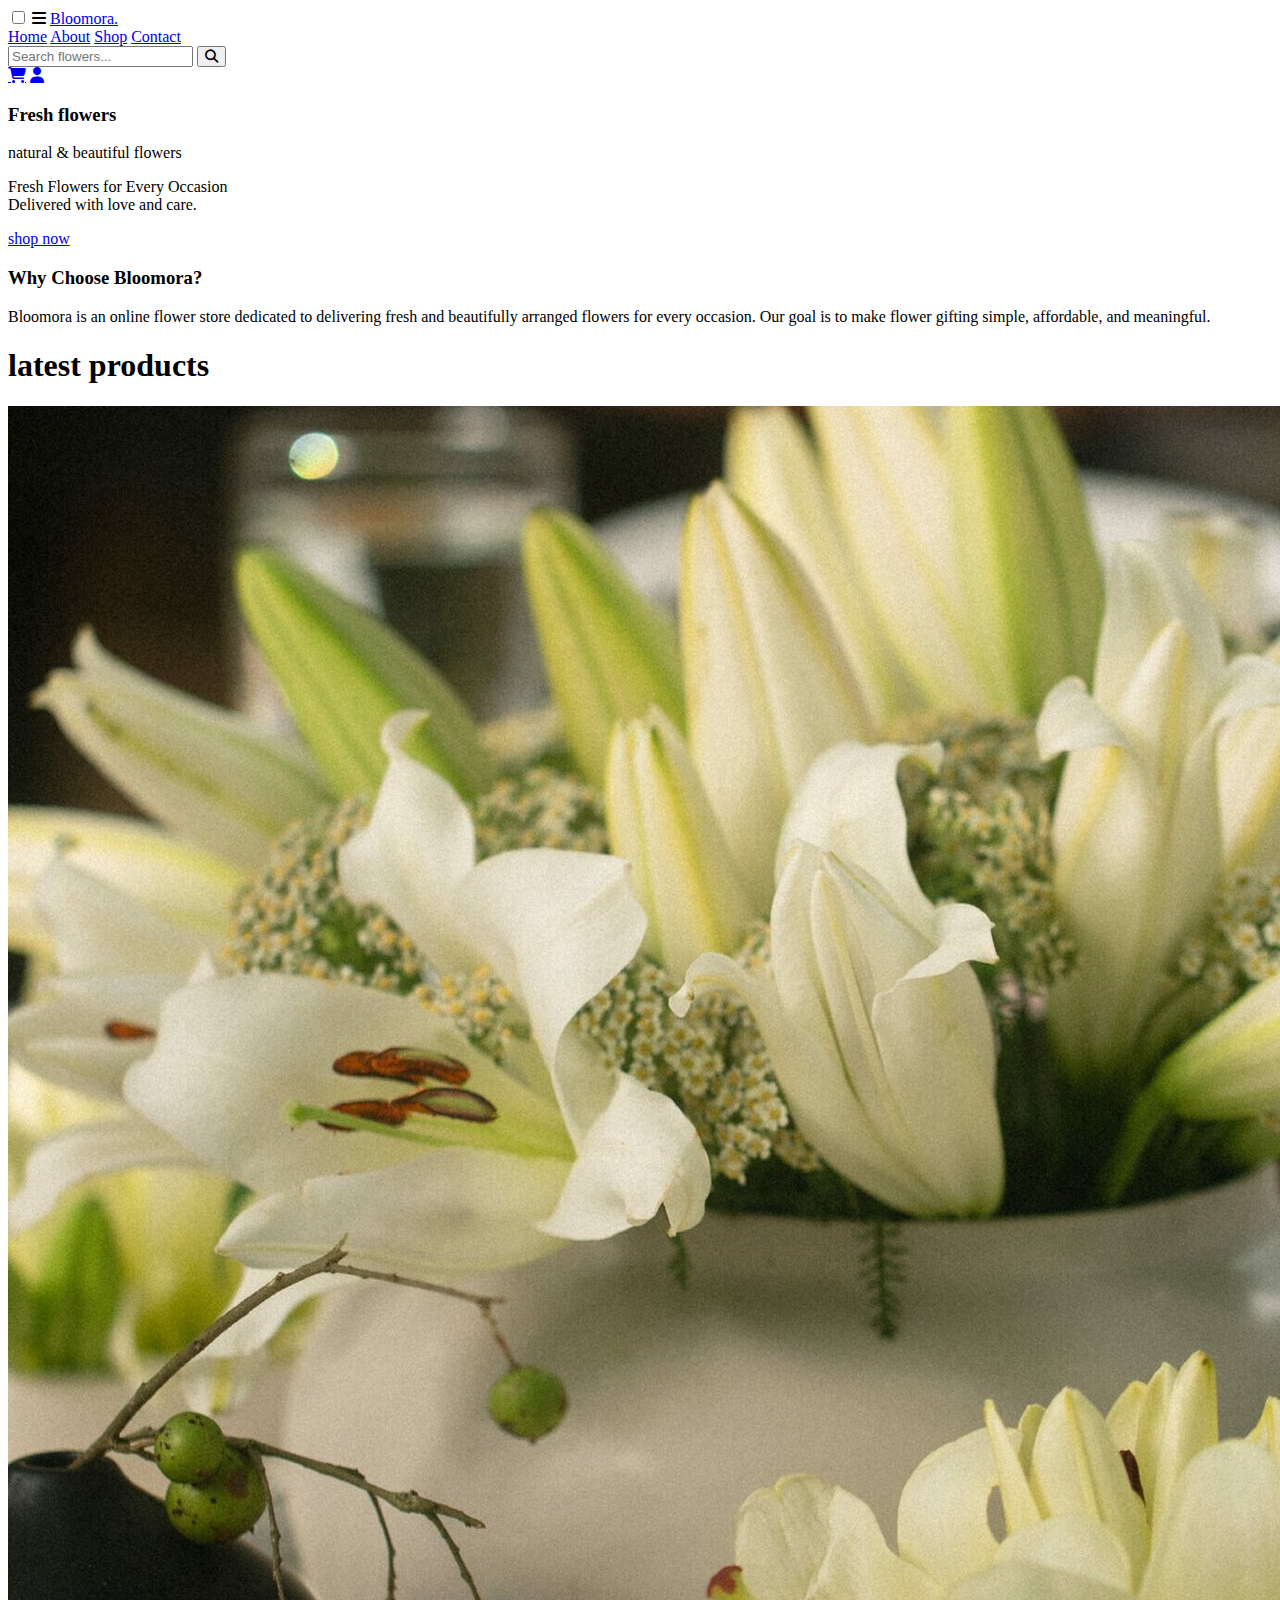
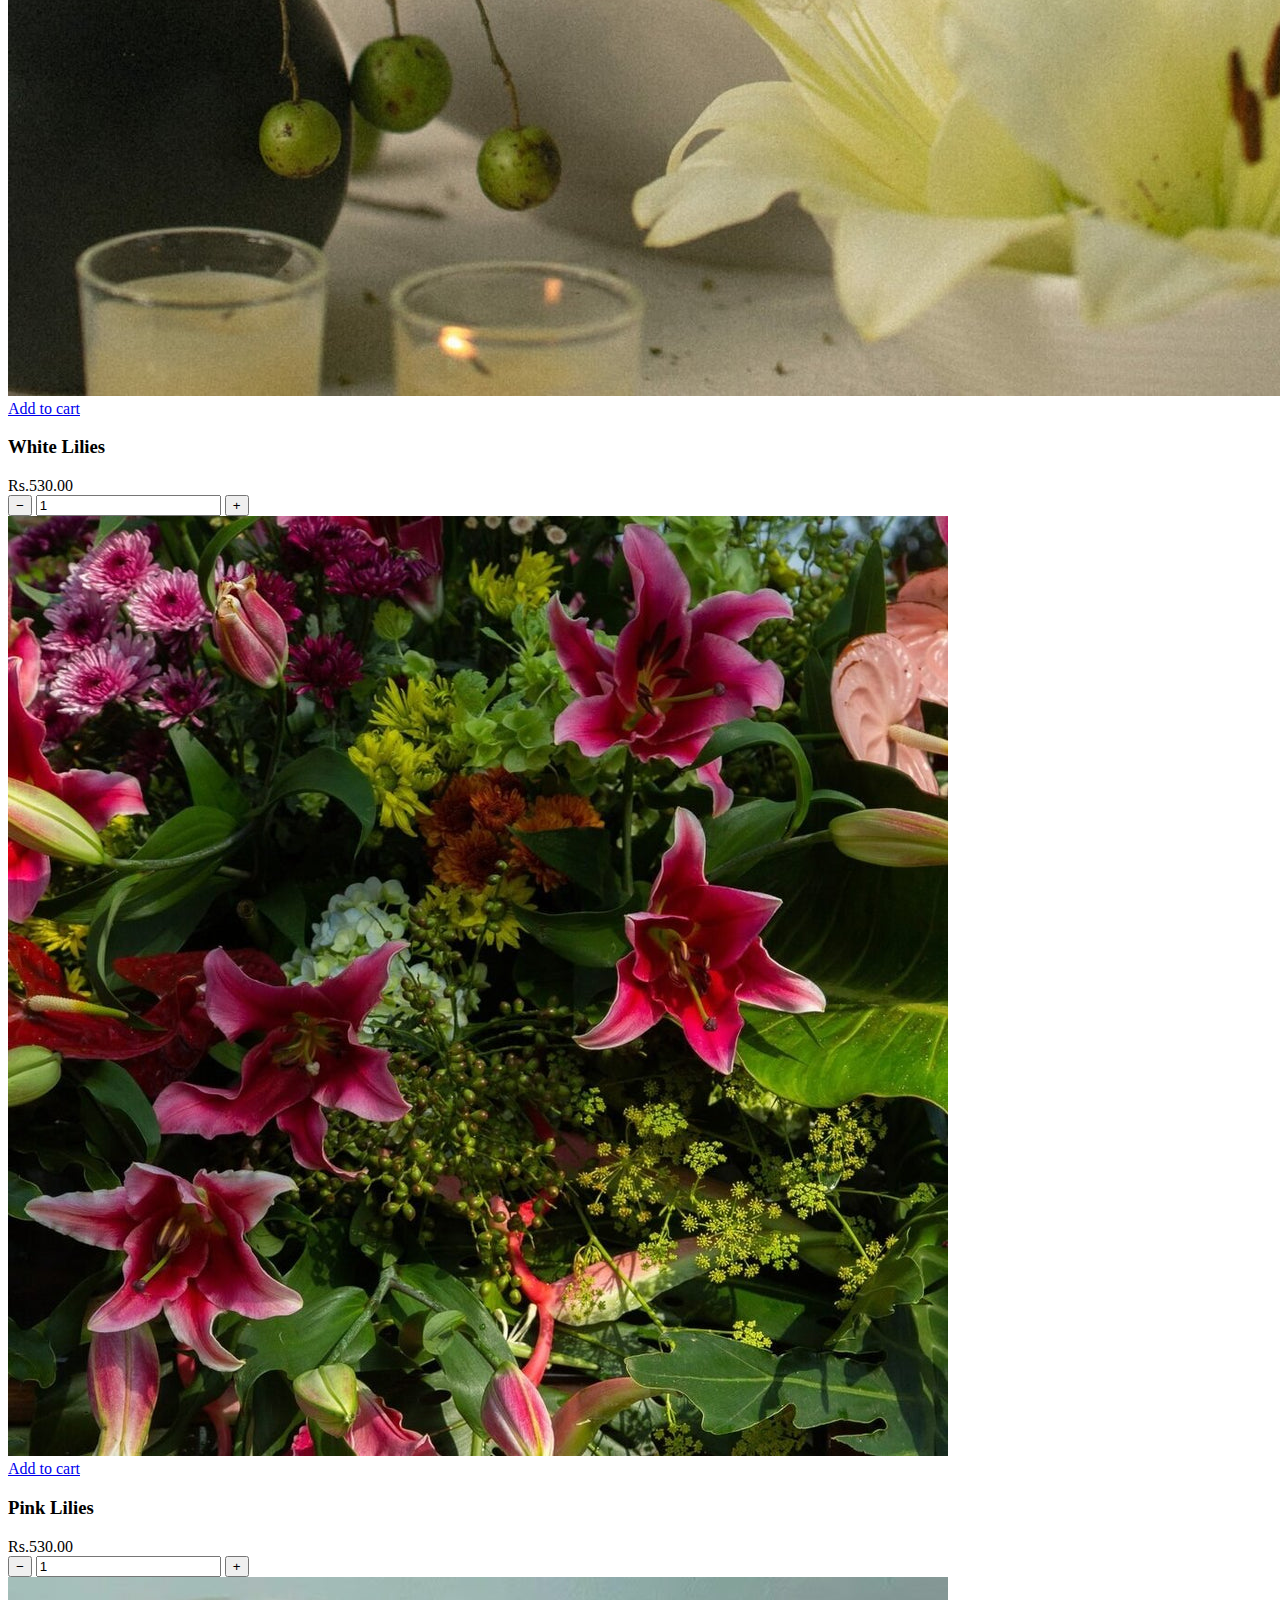
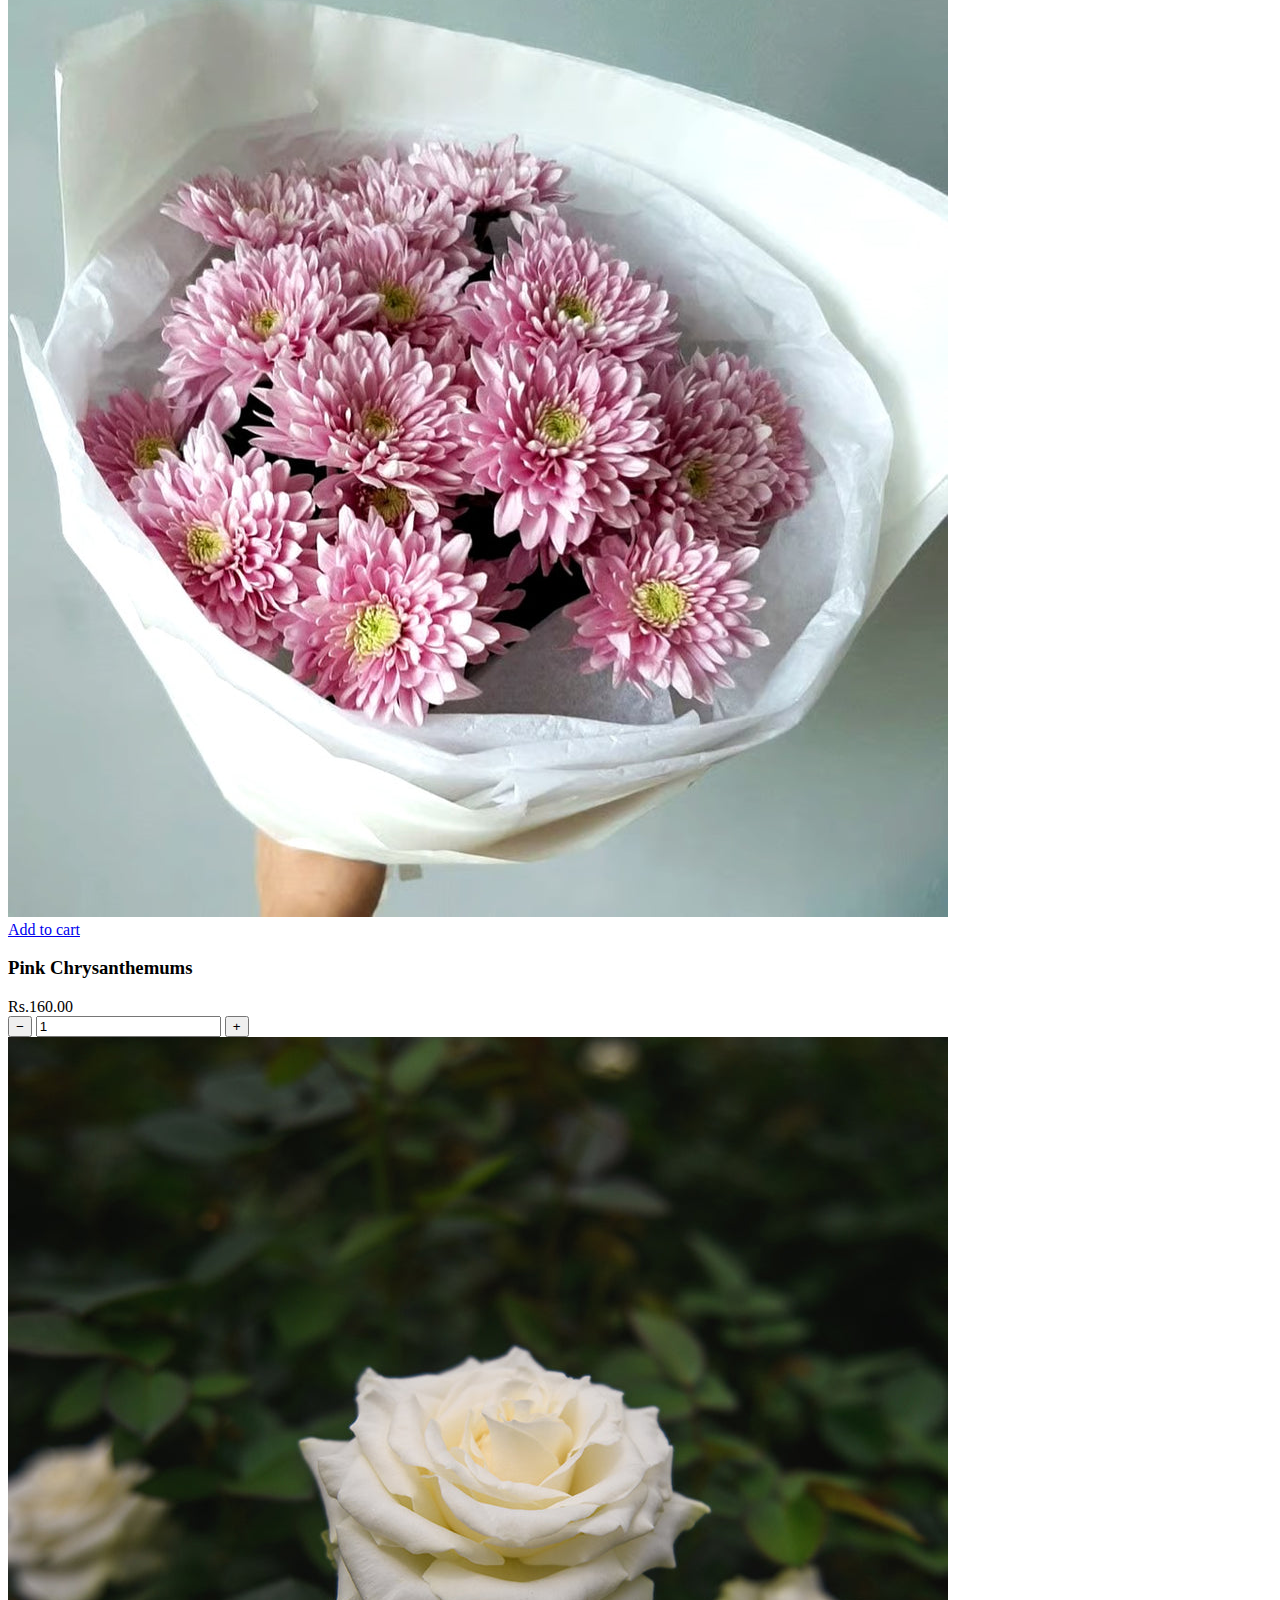
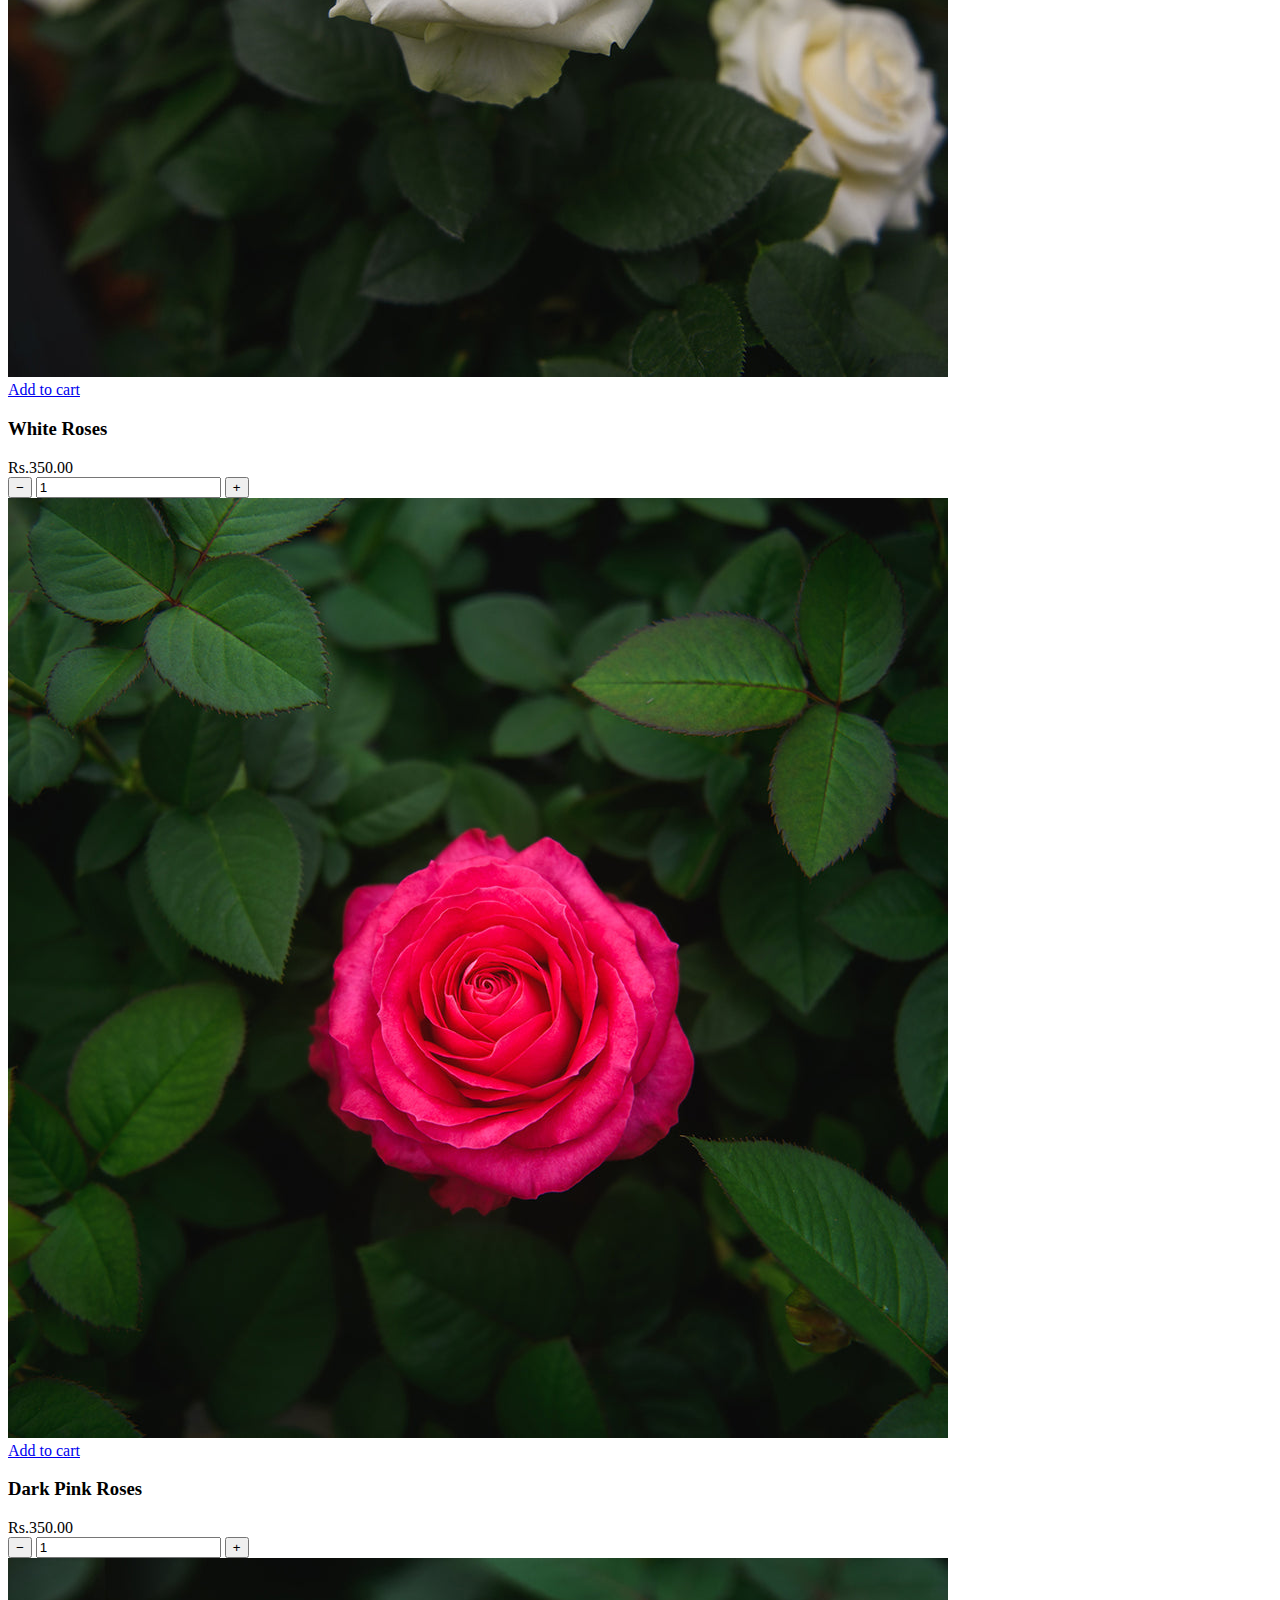
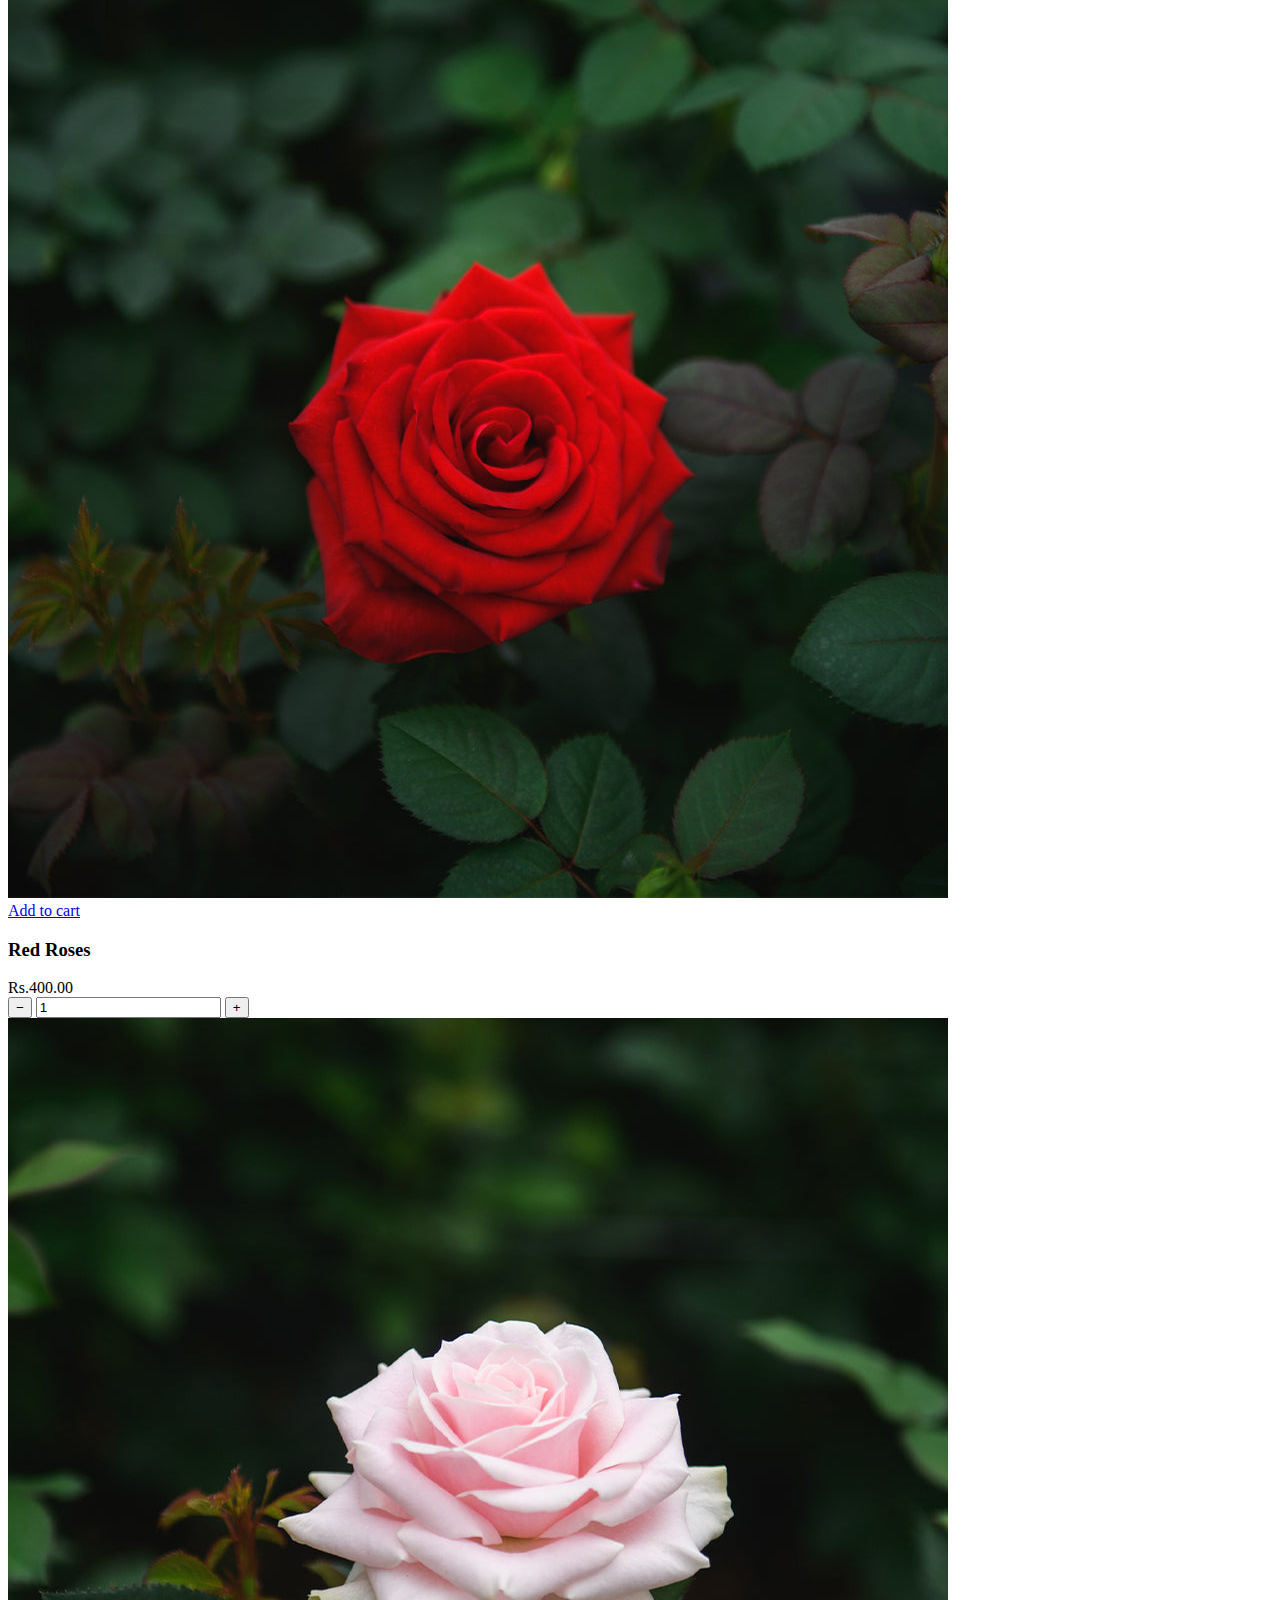
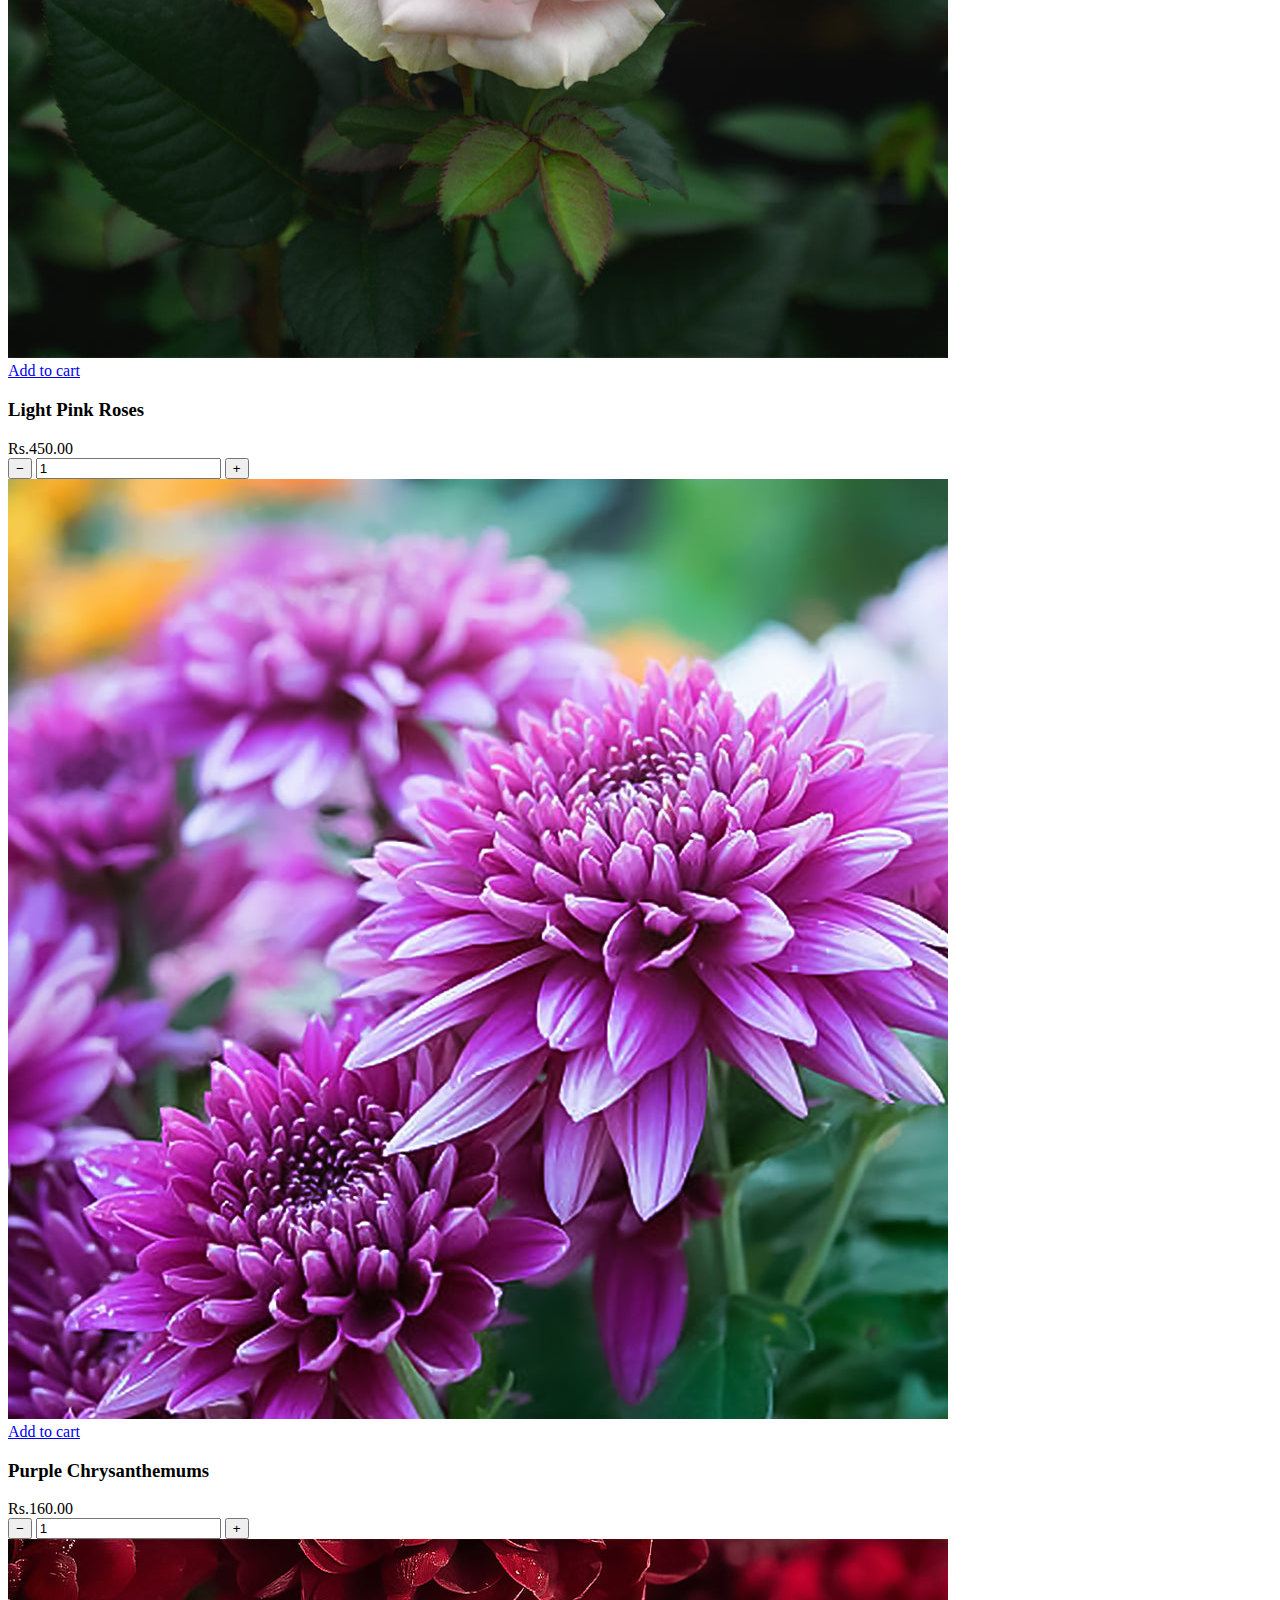
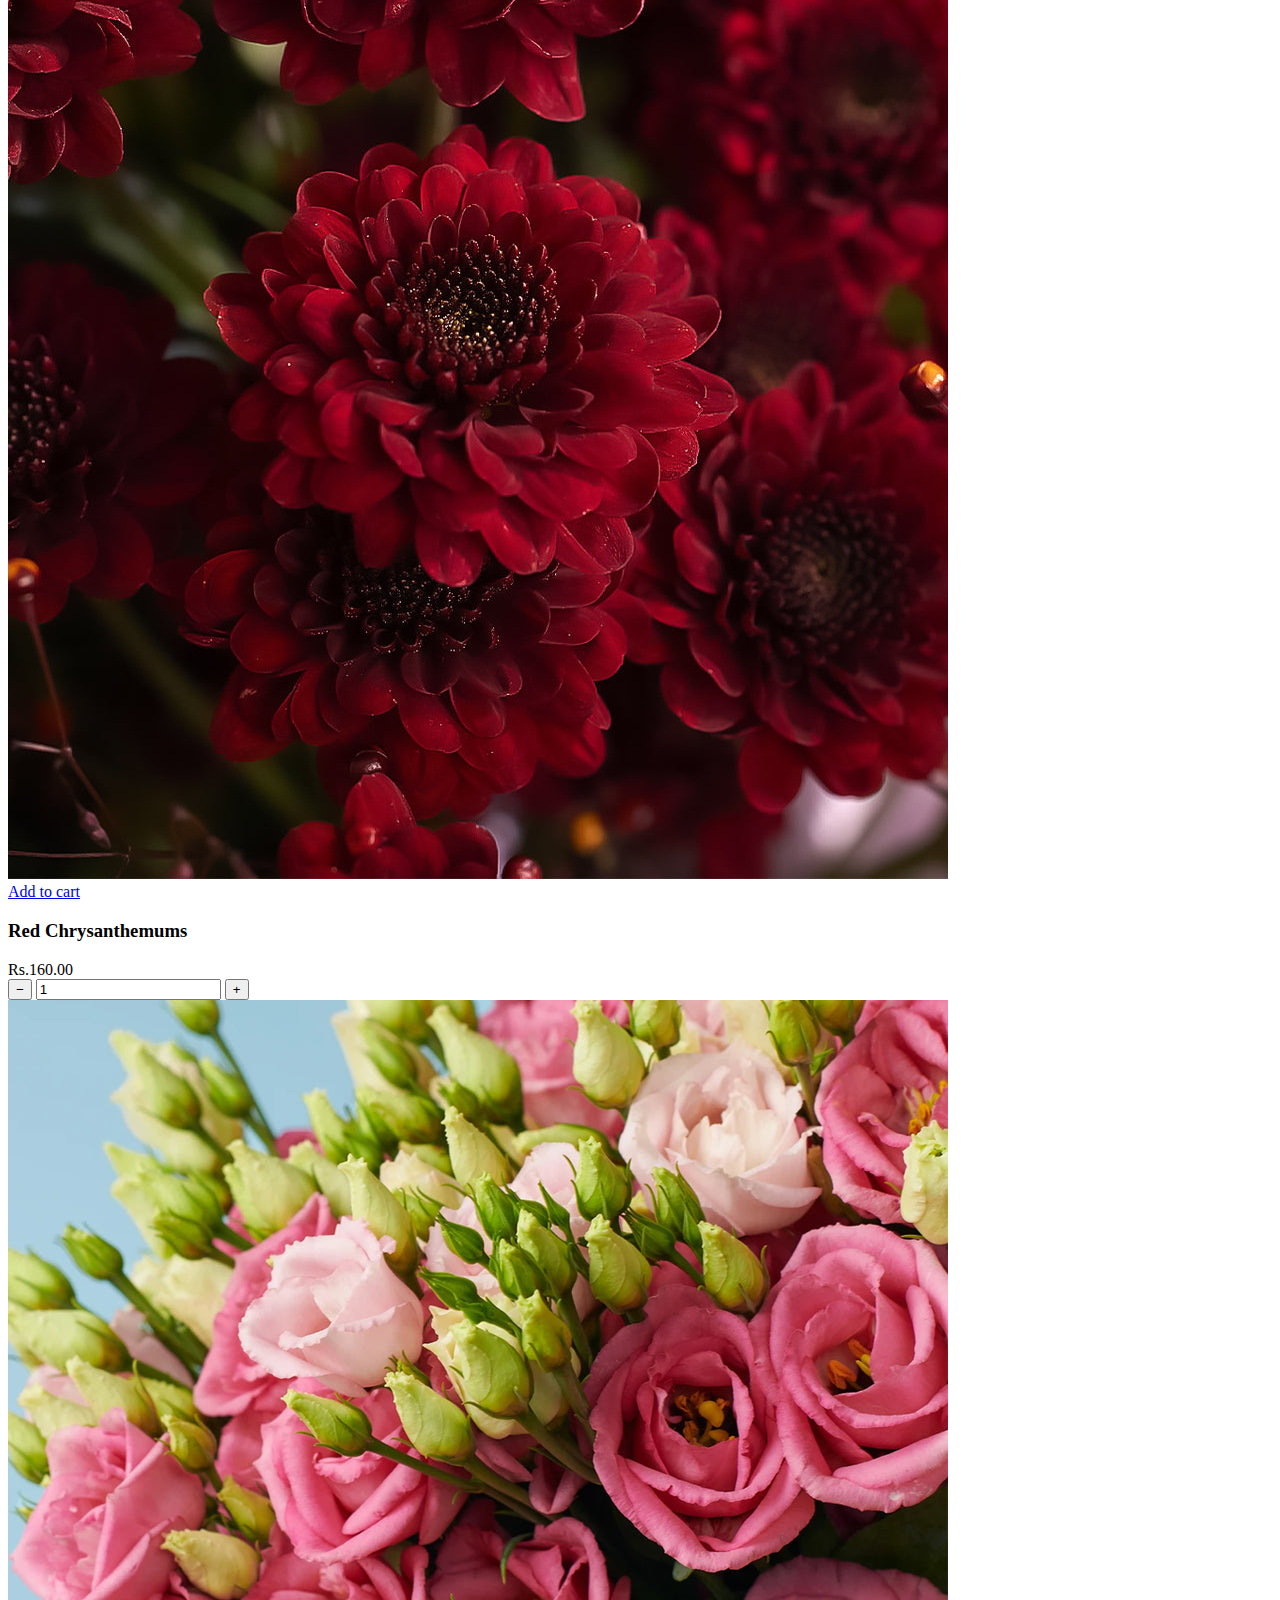
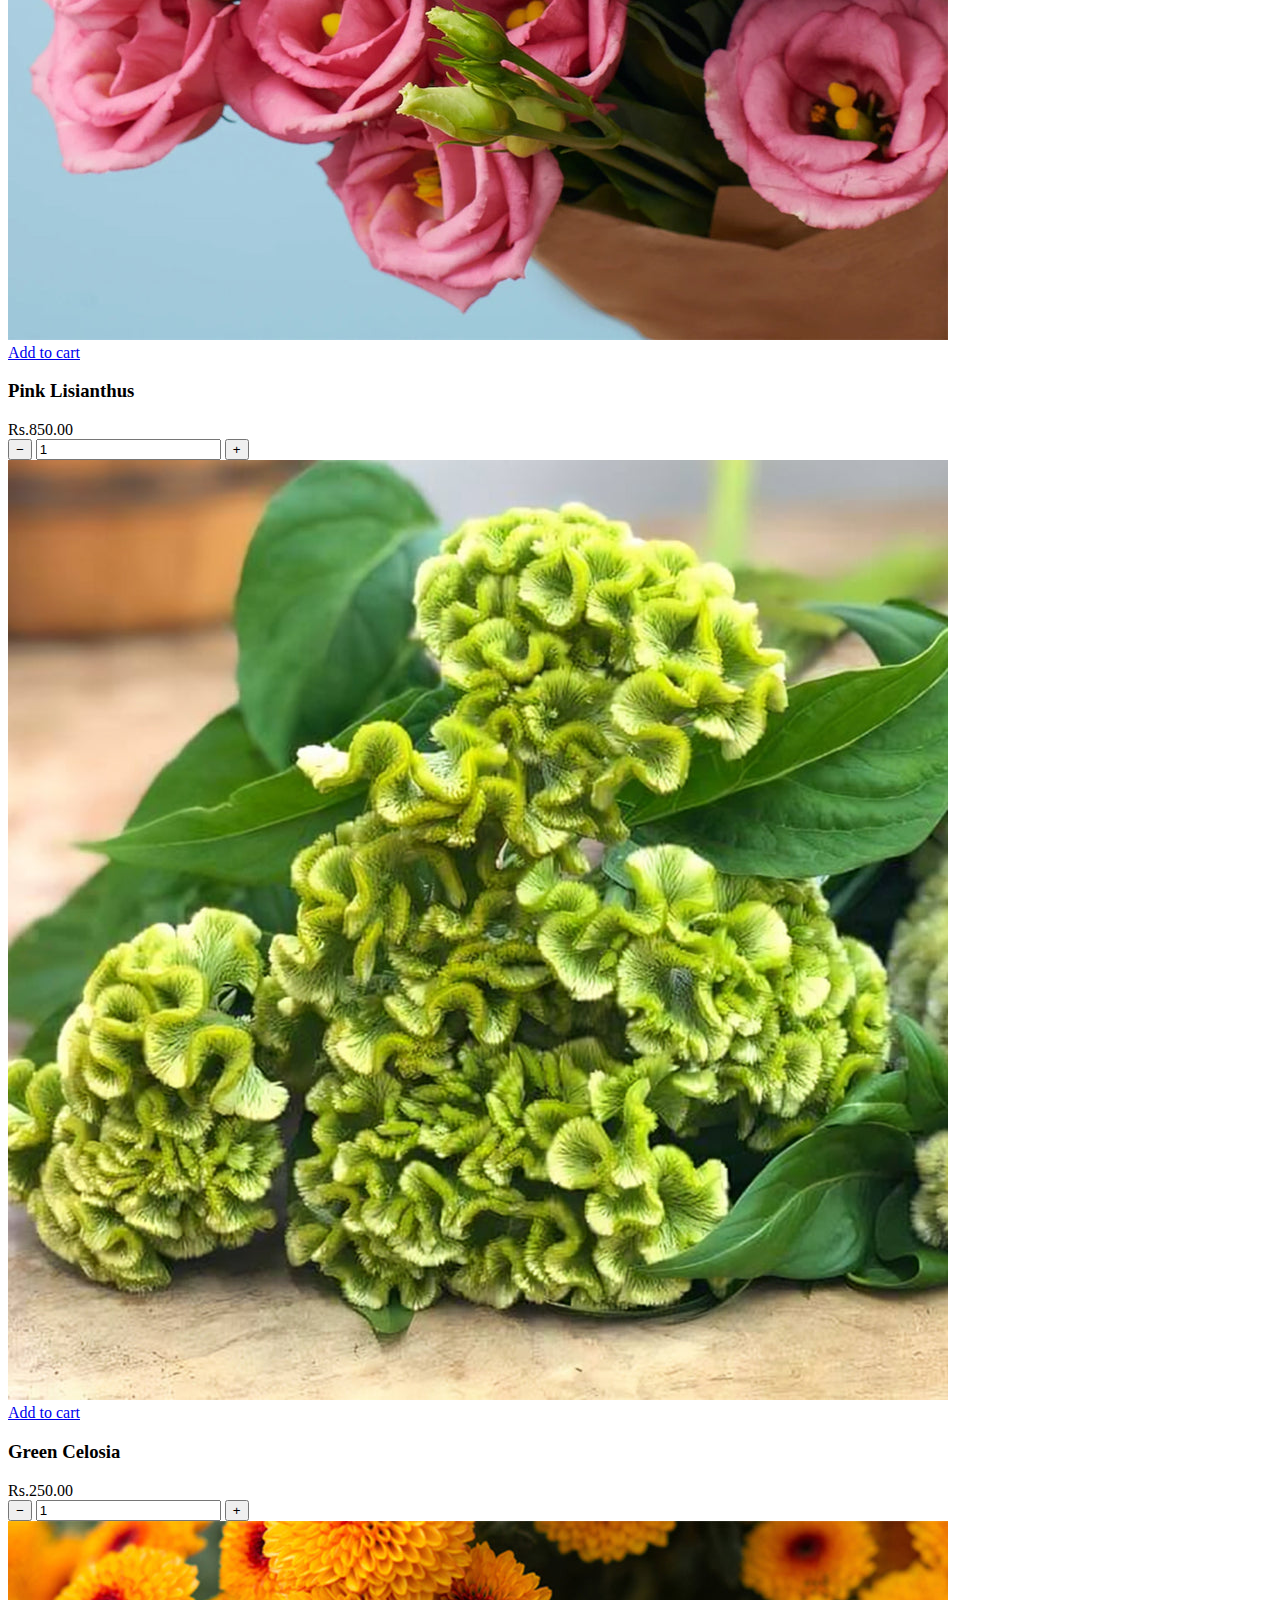
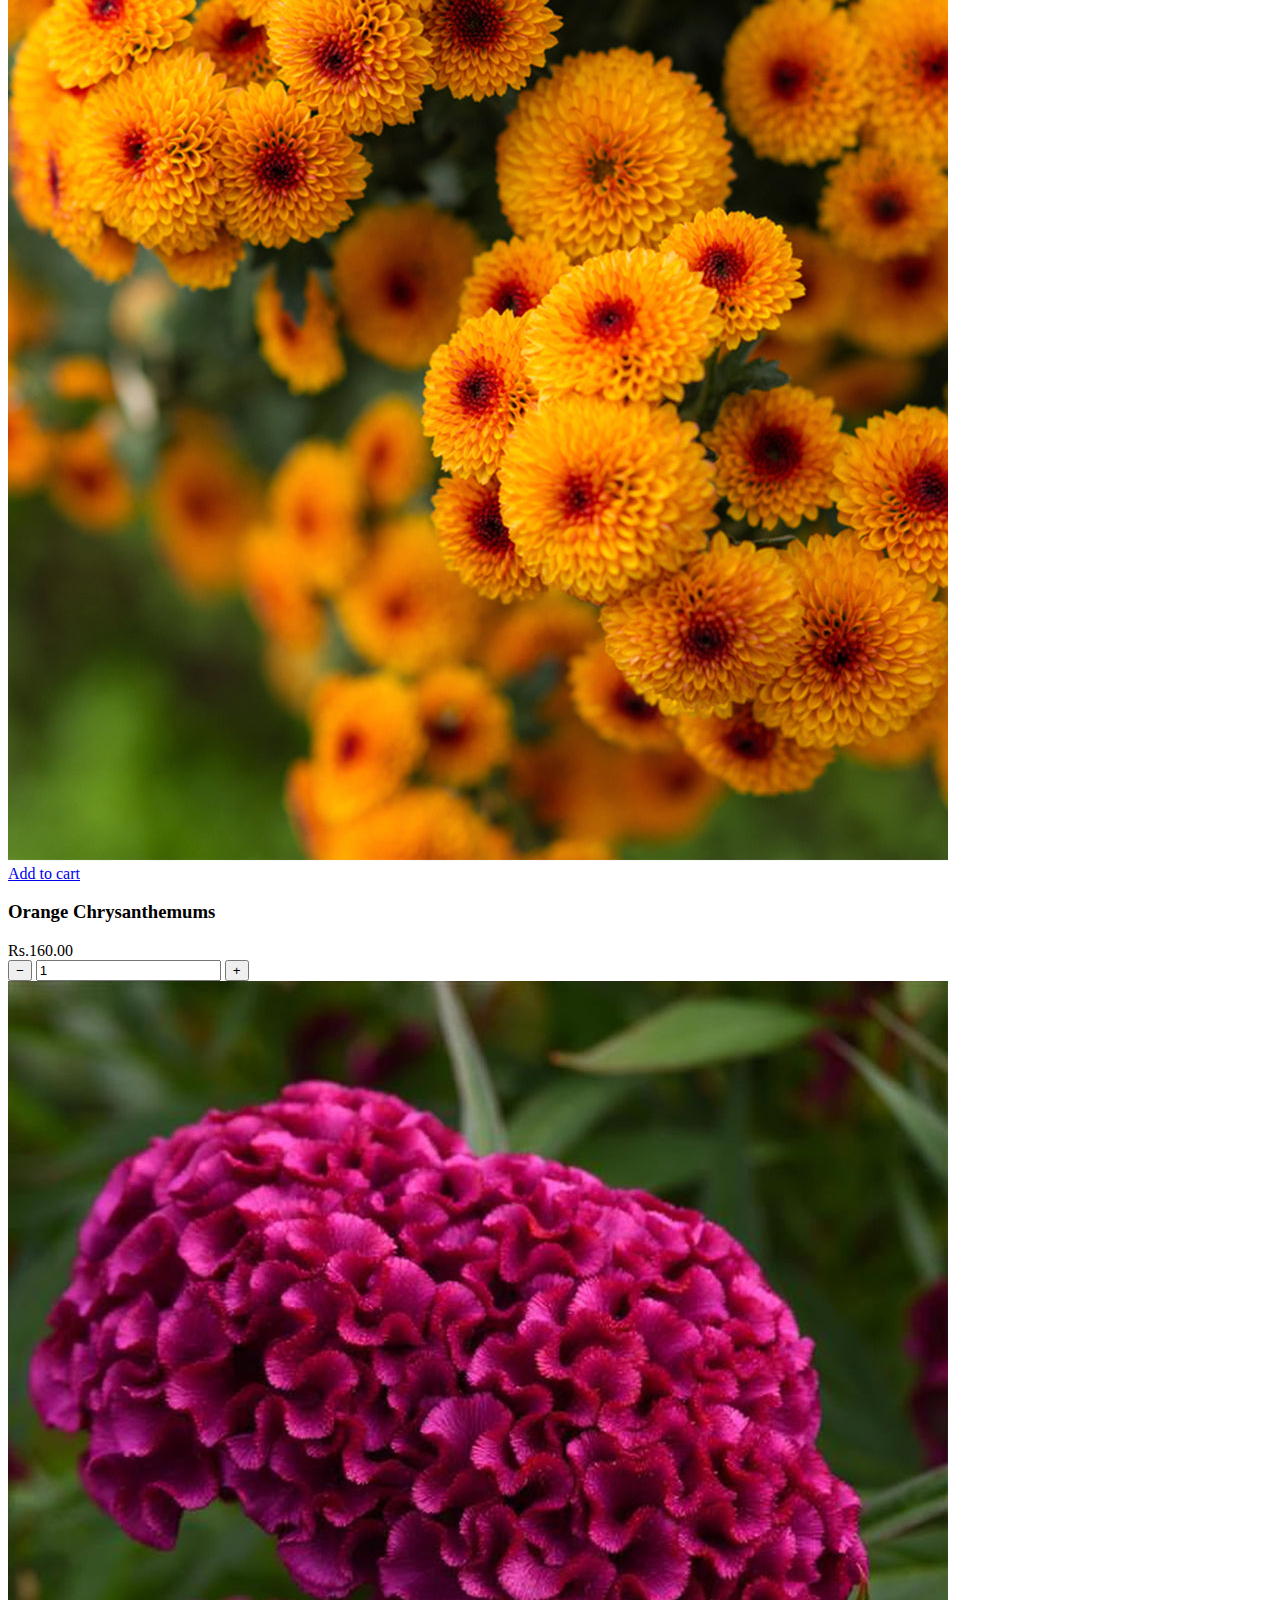
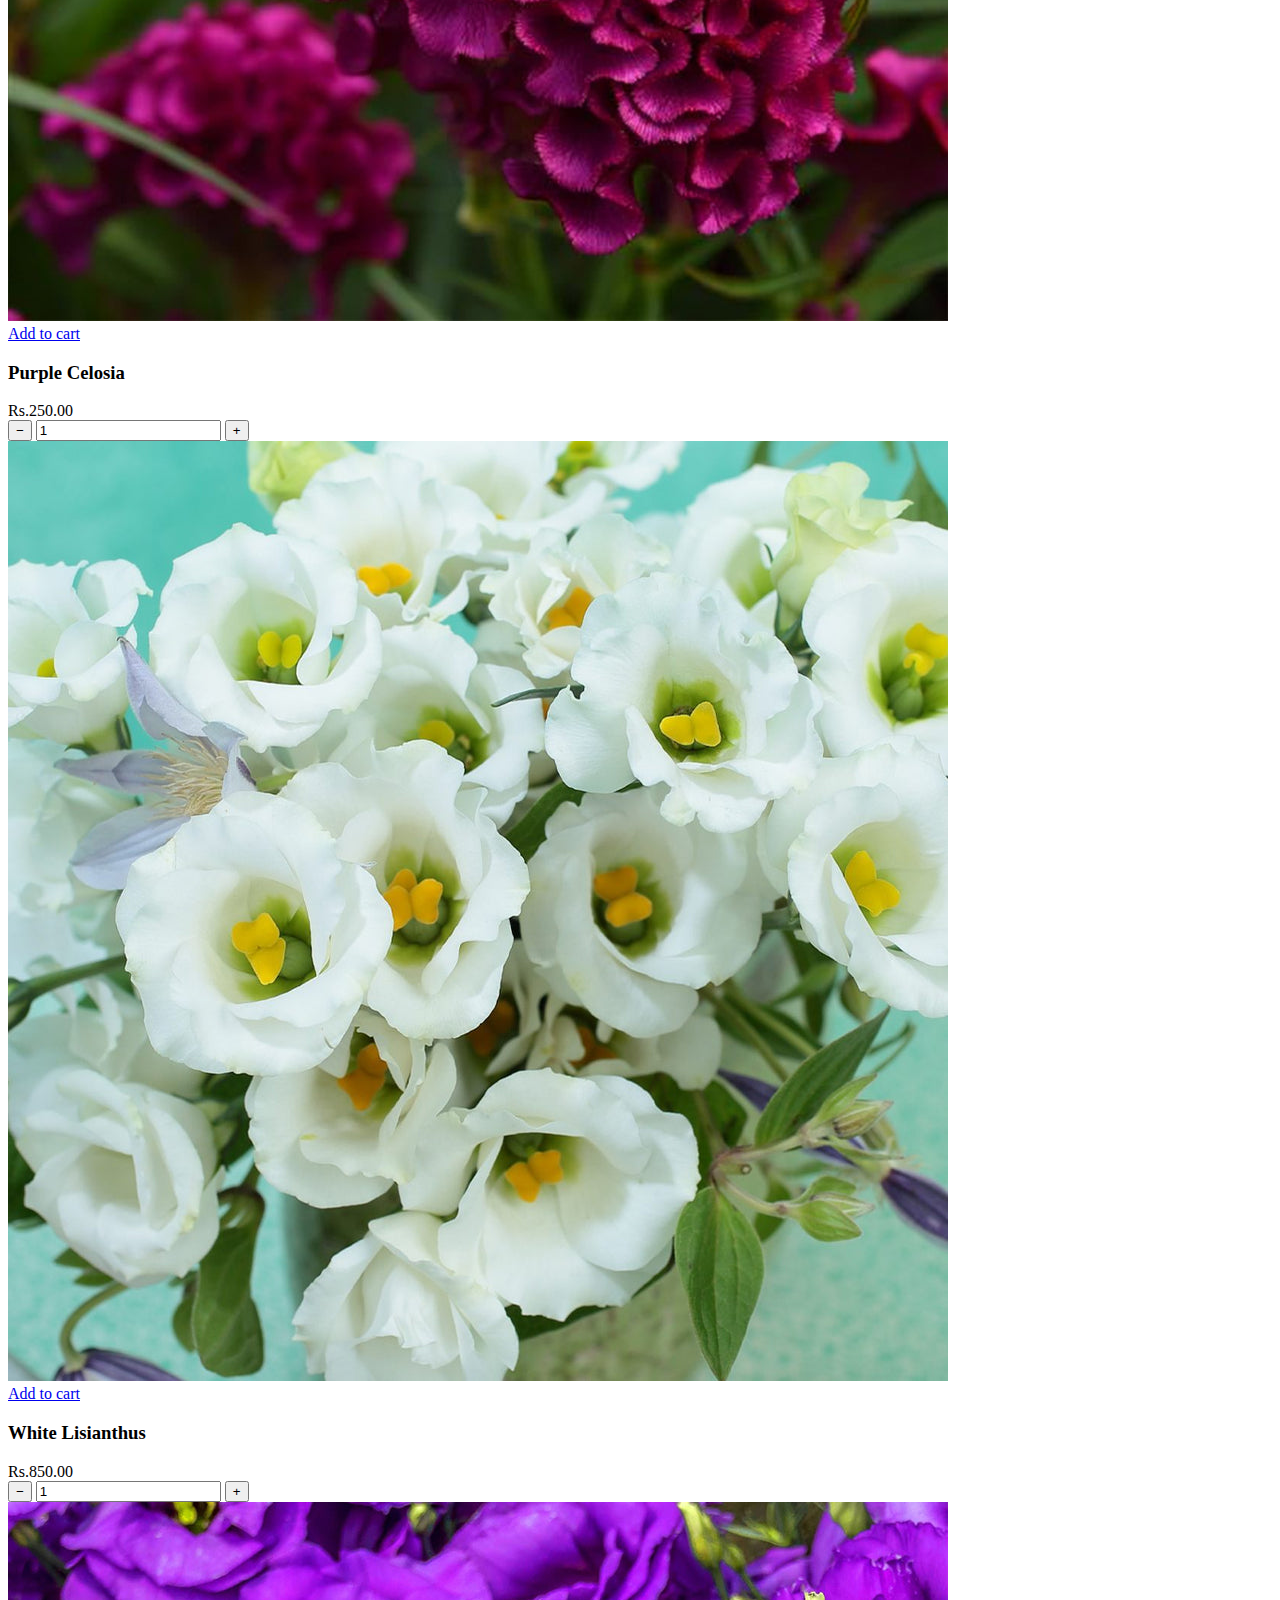
<file: index.html>
<!DOCTYPE html>
<html lang="en">
<head>
    <meta charset="UTF-8">
    <meta name="viewport" content="width=device-width, initial-scale=1.0">
    <title>Bloomora</title>
    <link rel="icon" type="image/png" href="images/logo.png">
    <link rel="stylesheet" href="style.css">
    <link rel="stylesheet" href="https://cdnjs.cloudflare.com/ajax/libs/font-awesome/6.5.1/css/all.min.css">
</head>
<body>
  <header>

    <input type="checkbox" name="" id="toggler">
    <label for="toggler" class="fas fa-bars"></label>
    <a href="#" class="logo">Bloomora<span>.</span></a>

    <nav class="navbar">
      <a href="#home">Home</a>
      <a href="#about">About</a>
      <a href="#shop">Shop</a>
      <a href="#contact">Contact</a>
    </nav>

    <div class="search-box">
      <input type="text" placeholder="Search flowers...">
      <button type="button">
      <i class="fa-solid fa-magnifying-glass"></i>
      </button>
     </div>


    <div class="icons">
      <a href="cart.html" class="fa-solid fa-shopping-cart"></a>
      <a href="login.html" class="fa-solid fa-user"></a>
    </div>
  </header>

  <section class="home" id="home">
    <div class="content">
      <h3>Fresh flowers</h3>
      <span>natural & beautiful flowers</span>
      <p>Fresh Flowers for Every Occasion<br>
      Delivered with love and care.</p>
      <a href="#shop" class="btn">shop now</a>
    </div>
  </section>

  <section class="about" id="about">
    <div class="content">
      <h3>Why Choose Bloomora?</h3>
      <p>Bloomora is an online flower store dedicated to delivering fresh and beautifully arranged flowers for every occasion. Our goal is to make flower gifting simple, affordable, and meaningful.</p>
    </div>
  </section>

  <section class="shop" id="shop">
     <h1 class="heading">latest products</h1>
     <div class="box-container">

      <div class="box">
        <div class="image">
          <img src="images/M2A7701-scaled-e1712330126818_1570x.jpg" alt="">
          <div class="icons">
            <a href="#" class="cart-btn">Add to cart</a>
          </div>
        </div>
        <div class="content">
          <h3>White Lilies</h3>
          <div class="price">Rs.530.00</div>
          <div class="quantity">
          <button type="button" class="qty-btn minus">−</button>
          <input type="number" value="1" min="1" readonly>
          <button type="button" class="qty-btn plus">+</button>
          </div>
        </div>
      </div>

      <div class="box">
        <div class="image">
          <img src="images/Pink-Lillies-1-e1712329942895_940x.jpg" alt="">
          <div class="icons">
            <a href="#" class="cart-btn">Add to cart</a>
          </div>
        </div>
        <div class="content">
          <h3>Pink Lilies</h3>
          <div class="price">Rs.530.00</div>
          <div class="quantity">
          <button type="button" class="qty-btn minus">−</button>
          <input type="number" value="1" min="1" readonly>
          <button type="button" class="qty-btn plus">+</button>
          </div>
        </div>
      </div>

      <div class="box">
        <div class="image">
          <img src="images/WhatsAppImage2025-06-17at13.45.30_940x.jpg" alt="">
          <div class="icons">
            <a href="#" class="cart-btn">Add to cart</a>
          </div>
        </div>
        <div class="content">
          <h3>Pink Chrysanthemums</h3>
          <div class="price">Rs.160.00</div>
          <div class="quantity">
          <button type="button" class="qty-btn minus">−</button>
          <input type="number" value="1" min="1" readonly>
          <button type="button" class="qty-btn plus">+</button>
          </div>
        </div>
      </div>

      <div class="box">
        <div class="image">
          <img src="images/Whiteroses_940x.jpg" alt="">
          <div class="icons">
            <a href="#" class="cart-btn">Add to cart</a>
          </div>
        </div>
        <div class="content">
          <h3>White Roses</h3>
          <div class="price">Rs.350.00</div>
          <div class="quantity">
          <button type="button" class="qty-btn minus">−</button>
          <input type="number" value="1" min="1" readonly>
          <button type="button" class="qty-btn plus">+</button>
          </div>
        </div>
      </div>

      <div class="box">
        <div class="image">
          <img src="images/Darkpinkroses_940x.jpg" alt="">
          <div class="icons">
            <a href="#" class="cart-btn">Add to cart</a>
          </div>
        </div>
        <div class="content">
          <h3>Dark Pink Roses</h3>
          <div class="price">Rs.350.00</div>
          <div class="quantity">
          <button type="button" class="qty-btn minus">−</button>
          <input type="number" value="1" min="1" readonly>
          <button type="button" class="qty-btn plus">+</button>
          </div>
        </div>
      </div>

      <div class="box">
        <div class="image">
          <img src="images/Redroses_940x.jpg" alt="">
          <div class="icons">
            <a href="#" class="cart-btn">Add to cart</a>
          </div>
        </div>
        <div class="content">
          <h3>Red Roses</h3>
          <div class="price">Rs.400.00</div>
          <div class="quantity">
          <button type="button" class="qty-btn minus">−</button>
          <input type="number" value="1" min="1" readonly>
          <button type="button" class="qty-btn plus">+</button>
          </div>
        </div>
      </div>

      <div class="box">
        <div class="image">
          <img src="images/Lightpinkroses_940x.jpg" alt="">
          <div class="icons">
            <a href="#" class="cart-btn">Add to cart</a>
          </div>
        </div>
        <div class="content">
          <h3>Light Pink Roses</h3>
          <div class="price">Rs.450.00</div>
          <div class="quantity">
          <button type="button" class="qty-btn minus">−</button>
          <input type="number" value="1" min="1" readonly>
          <button type="button" class="qty-btn plus">+</button>
          </div>
        </div>
      </div>

      <div class="box">
        <div class="image">
          <img src="images/Purplechrysanthemums_940x.jpg" alt="">
          <div class="icons">
            <a href="#" class="cart-btn">Add to cart</a>
          </div>
        </div>
        <div class="content">
          <h3>Purple Chrysanthemums</h3>
          <div class="price">Rs.160.00</div>
          <div class="quantity">
          <button type="button" class="qty-btn minus">−</button>
          <input type="number" value="1" min="1" readonly>
          <button type="button" class="qty-btn plus">+</button>
          </div>
        </div>
      </div>

      <div class="box">
        <div class="image">
          <img src="images/Redchrysanthemums_940x.jpg" alt="">
          <div class="icons">
            <a href="#" class="cart-btn">Add to cart</a>
          </div>
        </div>
        <div class="content">
          <h3>Red Chrysanthemums</h3>
          <div class="price">Rs.160.00</div>
          <div class="quantity">
          <button type="button" class="qty-btn minus">−</button>
          <input type="number" value="1" min="1" readonly>
          <button type="button" class="qty-btn plus">+</button>
          </div>
        </div>
      </div>

      <div class="box">
        <div class="image">
          <img src="images/Pinklisianthus_940x.jpg" alt="">
          <div class="icons">
            <a href="#" class="cart-btn">Add to cart</a>
          </div>
        </div>
        <div class="content">
          <h3>Pink Lisianthus</h3>
          <div class="price">Rs.850.00</div>
          <div class="quantity">
          <button type="button" class="qty-btn minus">−</button>
          <input type="number" value="1" min="1" readonly>
          <button type="button" class="qty-btn plus">+</button>
          </div>
        </div>
      </div>

      <div class="box">
        <div class="image">
          <img src="images/Greencelosia_940x.jpg" alt="">
          <div class="icons">
            <a href="#" class="cart-btn">Add to cart</a>
          </div>
        </div>
        <div class="content">
          <h3>Green Celosia</h3>
          <div class="price">Rs.250.00</div>
          <div class="quantity">
          <button type="button" class="qty-btn minus">−</button>
          <input type="number" value="1" min="1" readonly>
          <button type="button" class="qty-btn plus">+</button>
          </div>
        </div>
      </div>

      <div class="box">
        <div class="image">
          <img src="images/Orangechrysanthemums_940x.jpg" alt="">
          <div class="icons">
            <a href="#" class="cart-btn">Add to cart</a>
          </div>
        </div>
        <div class="content">
          <h3>Orange Chrysanthemums</h3>
          <div class="price">Rs.160.00</div>
          <div class="quantity">
          <button type="button" class="qty-btn minus">−</button>
          <input type="number" value="1" min="1" readonly>
          <button type="button" class="qty-btn plus">+</button>
          </div>
        </div>
      </div>

      <div class="box">
        <div class="image">
          <img src="images/Purplecelosia_940x.jpg" alt="">
          <div class="icons">
            <a href="#" class="cart-btn">Add to cart</a>
          </div>
        </div>
        <div class="content">
          <h3>Purple Celosia</h3>
          <div class="price">Rs.250.00</div>
          <div class="quantity">
          <button type="button" class="qty-btn minus">−</button>
          <input type="number" value="1" min="1" readonly>
          <button type="button" class="qty-btn plus">+</button>
          </div>
        </div>
      </div>

      <div class="box">
        <div class="image">
          <img src="images/Whitelisianthus_940x.jpg" alt="">
          <div class="icons">
            <a href="#" class="cart-btn">Add to cart</a>
          </div>
        </div>
        <div class="content">
          <h3>White Lisianthus</h3>
          <div class="price">Rs.850.00</div>
          <div class="quantity">
          <button type="button" class="qty-btn minus">−</button>
          <input type="number" value="1" min="1" readonly>
          <button type="button" class="qty-btn plus">+</button>
          </div>
        </div>
      </div>

      <div class="box">
        <div class="image">
          <img src="images/Purplelisianthus_940x.jpg" alt="">
          <div class="icons">
            <a href="#" class="cart-btn">Add to cart</a>
          </div>
        </div>
        <div class="content">
          <h3>Purple Lisianthus</h3>
          <div class="price">Rs.850.00</div>
          <div class="quantity">
          <button type="button" class="qty-btn minus">−</button>
          <input type="number" value="1" min="1" readonly>
          <button type="button" class="qty-btn plus">+</button>
          </div>
        </div>
      </div>

      <div class="box">
        <div class="image">
          <img src="images/Strelietzia.jpg" alt="">
          <div class="icons">
            <a href="#" class="cart-btn">Add to cart</a>
          </div>
        </div>
        <div class="content">
          <h3>Strelietzia</h3>
          <div class="price">Rs.500.00</div>
          <div class="quantity">
          <button type="button" class="qty-btn minus">−</button>
          <input type="number" value="1" min="1" readonly>
          <button type="button" class="qty-btn plus">+</button>
          </div>
        </div>
      </div>

     </div>
  </section>

  <section class="contact" id="contact">
    <h1 class="heading">contact us</h1>
    <div class="row">
      <form action="">
        <input type="text" placeholder="Name" class="box">
        <input type="email" placeholder="Email" class="box">
        <input type="tel" placeholder="Phone" class="box">
        <textarea placeholder="Message" class="box" cols="30" rows="10"></textarea>
        <input type="submit" value="Send Message" class="btn">
      </form>
      <div class="image">
        <img src="images/contact.jpg" alt="">
      </div>
    </div>
  </section>

  <footer class="footer">
    <div class="footer-container">
        <div class="footer-box">
            <h3>Quick Links</h3>
            <a href="#home">Home</a>
            <a href="#about">About</a>
            <a href="#shop">Shop</a>
            <a href="#contact">Contact</a>
        </div>
        
        <div class="footer-box">
            <h3>Contact Info</h3>
            <a href="#"><i class="fas fa-phone"></i> +123-456-7890</a>
            <a href="#"><i class="fas fa-envelope"></i> info@bloomora.com</a>
            <a href="#"><i class="fas fa-map-marker-alt"></i> Colombo03, Sri Lanka</a>
        </div>
        
        <div class="footer-box">
            <h3>Follow Us</h3>
            <div class="social-icons">
                <a href="#" class="fab fa-facebook-f"></a>
                <a href="#" class="fab fa-instagram"></a>
                <a href="#" class="fab fa-twitter"></a>
                <a href="#" class="fab fa-pinterest"></a>
            </div>
        </div>
    </div>
    <div class="credit">© 2025 Bloomora. All rights reserved.</div>
    </footer>
</body>
<script>
    // Check login status and update UI
    document.addEventListener('DOMContentLoaded', function() {
        const isLoggedIn = localStorage.getItem('isLoggedIn');
        const userEmail = localStorage.getItem('userEmail');
        const isAdminLoggedIn = localStorage.getItem('isAdminLoggedIn');
        
        const userIcon = document.querySelector('.fa-user');
        if (userIcon && isLoggedIn) {
            userIcon.parentElement.innerHTML = `
                <div style="position: relative; display: inline-block;">
                    <a href="#" class="fa-solid fa-user" style="font-size: 2.5rem;"></a>
                    <div class="user-dropdown" style="display: none; position: absolute; right: 0; background: white; box-shadow: 0 2px 10px rgba(0,0,0,0.1); border-radius: 0.5rem; min-width: 200px; z-index: 1000;">
                        <div style="padding: 1rem; border-bottom: 1px solid #eee; font-size: 1.4rem; color: #333;">
                            <strong>${userEmail}</strong>
                        </div>
                        <a href="cart.html" style="display: block; padding: 1rem; font-size: 1.4rem; color: #666;">My Orders</a>
                        <a href="#" onclick="logout()" style="display: block; padding: 1rem; font-size: 1.4rem; color: #e74c3c;">Logout</a>
                    </div>
                </div>
            `;
            
            // Add dropdown toggle functionality
            const newUserIcon = document.querySelector('.fa-user');
            if (newUserIcon) {
                newUserIcon.addEventListener('click', function(e) {
                    e.preventDefault();
                    const dropdown = this.parentElement.querySelector('.user-dropdown');
                    dropdown.style.display = dropdown.style.display === 'block' ? 'none' : 'block';
                });
            }
            
            // Close dropdown when clicking outside
            document.addEventListener('click', function(e) {
                if (!e.target.closest('.user-dropdown') && !e.target.closest('.fa-user')) {
                    const dropdowns = document.querySelectorAll('.user-dropdown');
                    dropdowns.forEach(dropdown => {
                        dropdown.style.display = 'none';
                    });
                }
            });
        }
    });
    
    function logout() {
        localStorage.removeItem('isLoggedIn');
        localStorage.removeItem('userEmail');
        localStorage.removeItem('isAdminLoggedIn');
        window.location.href = 'index.html';
    }
    
    // Cart functionality
    document.querySelectorAll('.cart-btn').forEach(button => {
        button.addEventListener('click', function(e) {
            e.preventDefault();
            
            // Check if user is logged in
            if (!localStorage.getItem('isLoggedIn')) {
                if (confirm('Please login to add items to cart. Go to login page?')) {
                    window.location.href = 'login.html';
                }
                return;
            }
            
            const productBox = this.closest('.box');
            const productName = productBox.querySelector('h3').textContent;
            const productPrice = productBox.querySelector('.price').textContent;
            const quantity = productBox.querySelector('input[type="number"]').value;
            
            // Add to cart logic here
            alert(`Added ${quantity} × ${productName} to cart!`);
        });
    });
    
    // Quantity buttons functionality
       document.querySelectorAll('.quantity').forEach(qty => {
        const minus = qty.querySelector('.minus');
        const plus = qty.querySelector('.plus');
        const input = qty.querySelector('input');

       minus.addEventListener('click', () => {
        if (input.value > 1) {
         input.value--;
        }
        });

       plus.addEventListener('click', () => {
        input.value++;
       });
      });


    const searchInput = document.querySelector('.search-box input');
  const products = document.querySelectorAll('.shop .box');

  searchInput.addEventListener('keyup', () => {
    const value = searchInput.value.toLowerCase();

    products.forEach(product => {
      const name = product.querySelector('h3').textContent.toLowerCase();
      product.style.display = name.includes(value) ? "block" : "none";
    });
  });


</script>

</html>
</file>
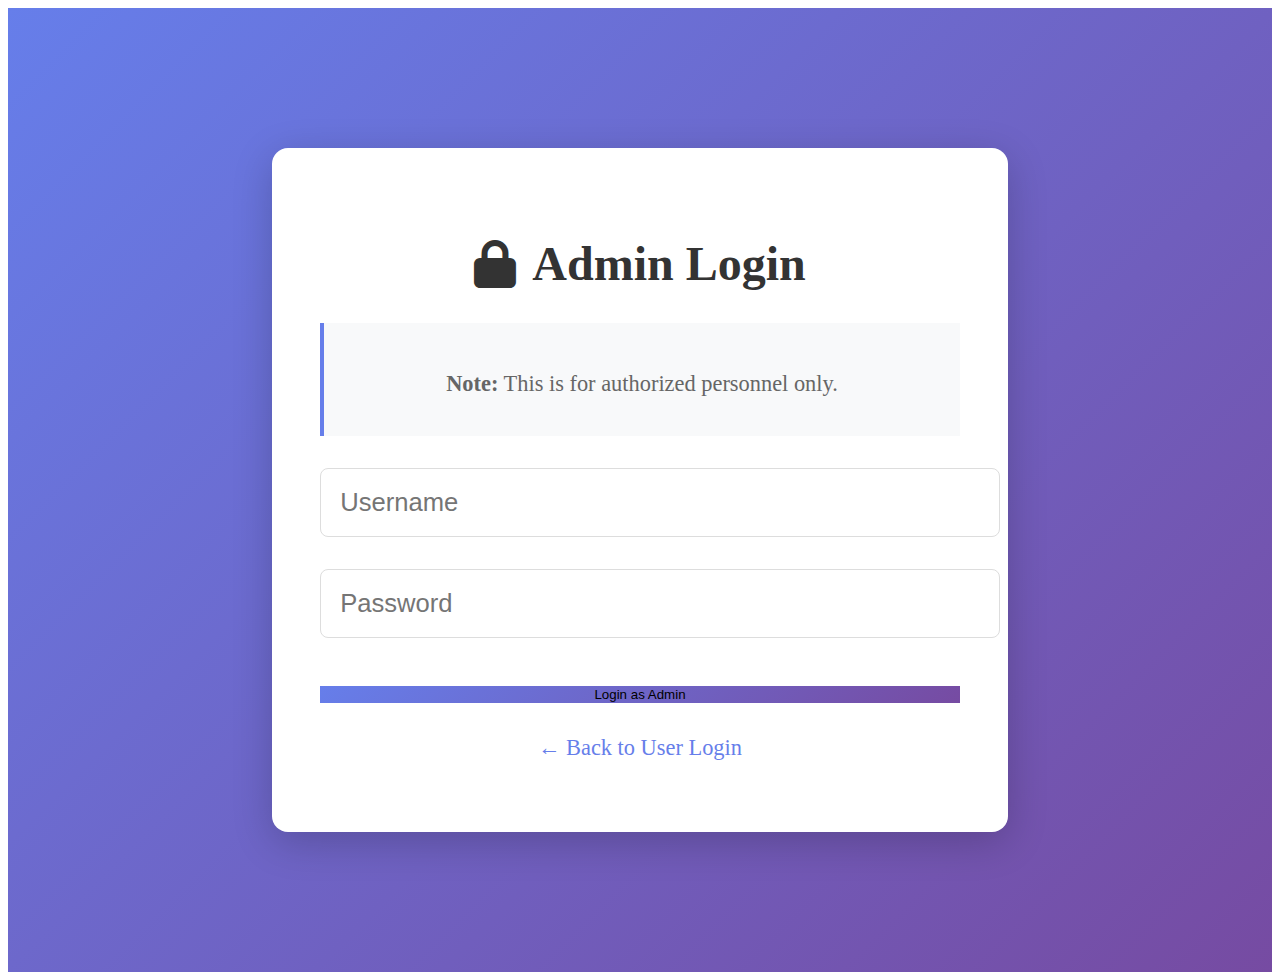
<file: admin-login.html>
<!DOCTYPE html>
<html lang="en">
<head>
    <meta charset="UTF-8">
    <meta name="viewport" content="width=device-width, initial-scale=1.0">
    <title>Admin Login - Bloomora</title>
    <link rel="icon" type="image/png" href="images/logo.png">
    <link rel="stylesheet" href="style.css">
    <link rel="stylesheet" href="https://cdnjs.cloudflare.com/ajax/libs/font-awesome/6.5.1/css/all.min.css">
    <style>
        .admin-login-container {
            min-height: 100vh;
            display: flex;
            align-items: center;
            justify-content: center;
            background: linear-gradient(135deg, #667eea 0%, #764ba2 100%);
            padding: 2rem;
        }

        .admin-login-form {
            background: white;
            padding: 3rem;
            border-radius: 1rem;
            box-shadow: 0 10px 40px rgba(0,0,0,0.2);
            width: 100%;
            max-width: 40rem;
        }

        .admin-login-form h2 {
            text-align: center;
            color: #333;
            font-size: 3rem;
            margin-bottom: 2rem;
            display: flex;
            align-items: center;
            justify-content: center;
            gap: 1rem;
        }

        .admin-login-form .box {
            width: 100%;
            padding: 1.2rem;
            margin: 1rem 0;
            font-size: 1.6rem;
            border: .1rem solid #ddd;
            border-radius: .5rem;
        }

        .admin-login-form .box:focus {
            border-color: #667eea;
        }

        .admin-login-form .btn {
            width: 100%;
            margin-top: 2rem;
            background: linear-gradient(135deg, #667eea 0%, #764ba2 100%);
            border: none;
        }

        .admin-login-form p {
            text-align: center;
            margin-top: 2rem;
            font-size: 1.4rem;
            color: #666;
        }

        .admin-login-form a {
            color: #667eea;
            text-decoration: none;
        }

        .error-message {
            color: #e74c3c;
            font-size: 1.4rem;
            margin-top: 0.5rem;
            display: none;
        }

        .admin-note {
            background: #f8f9fa;
            border-left: 4px solid #667eea;
            padding: 1rem;
            margin: 1rem 0;
            font-size: 1.3rem;
            color: #666;
        }
    </style>
</head>
<body>
    <div class="admin-login-container">
        <div class="admin-login-form">
            <h2><i class="fas fa-lock"></i> Admin Login</h2>
            
            <div class="admin-note">
                <p><strong>Note:</strong> This is for authorized personnel only.</p>
            </div>
            
            <form id="adminLoginForm">
                <input type="text" placeholder="Username" class="box" id="username" required>
                <div class="error-message" id="usernameError">Invalid username</div>
                
                <input type="password" placeholder="Password" class="box" id="password" required>
                <div class="error-message" id="passwordError">Invalid password</div>
                
                <input type="submit" value="Login as Admin" class="btn">
                
                <p>
                    <a href="login.html">← Back to User Login</a>
                </p>
            </form>
        </div>
    </div>

    <script>
        document.getElementById('adminLoginForm').addEventListener('submit', function(e) {
            e.preventDefault();
            
            const username = document.getElementById('username').value;
            const password = document.getElementById('password').value;
            
            // For demo purposes, using hardcoded credentials
            // In production, this should be handled by a secure backend
            if (username === 'admin' && password === 'admin123') {
                localStorage.setItem('isAdminLoggedIn', 'true');
                window.location.href = 'admin-dashboard.html';
            } else {
                document.getElementById('usernameError').style.display = 'block';
                document.getElementById('passwordError').style.display = 'block';
                alert('Invalid credentials! For demo, use: admin / admin123');
            }
        });
    </script>
</body>
</html>
</file>
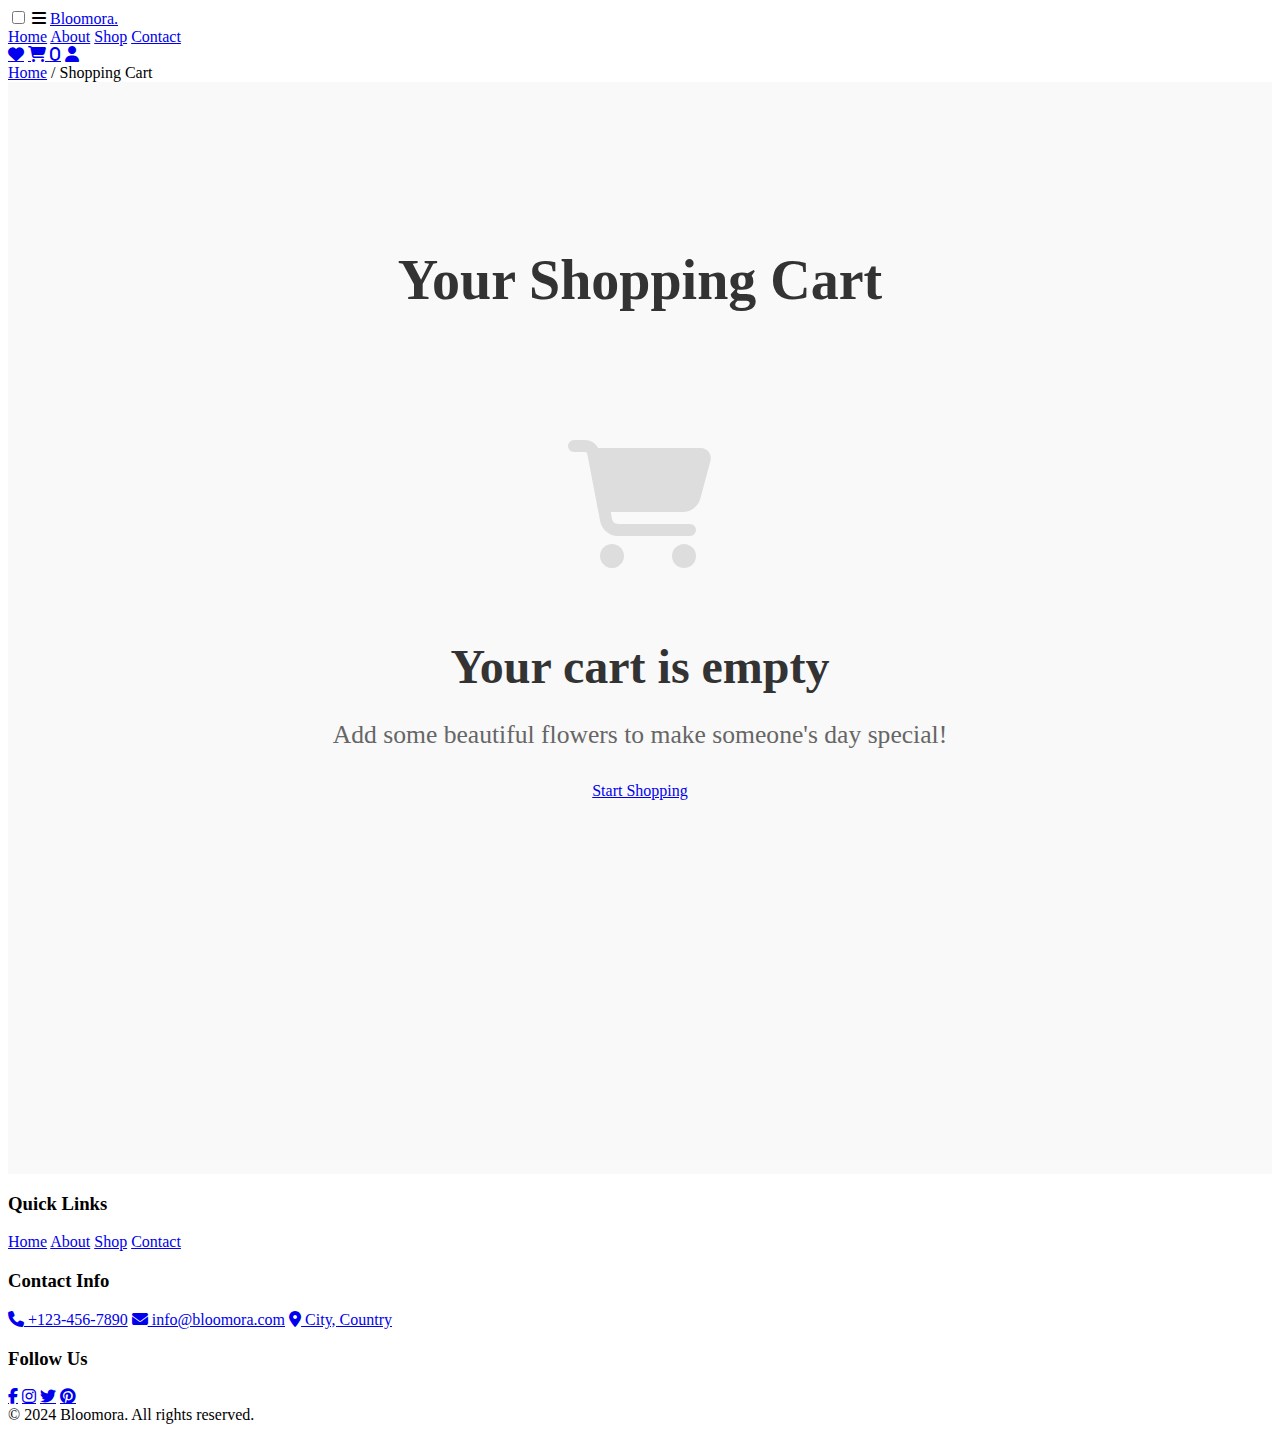
<file: cart.html>
<!DOCTYPE html>
<html lang="en">
<head>
    <meta charset="UTF-8">
    <meta name="viewport" content="width=device-width, initial-scale=1.0">
    <title>Shopping Cart - Bloomora</title>
    <link rel="icon" type="image/png" href="images/logo.png">
    <link rel="stylesheet" href="style.css">
    <link rel="stylesheet" href="https://cdnjs.cloudflare.com/ajax/libs/font-awesome/6.5.1/css/all.min.css">
    <style>
        /* Cart Page Specific Styles */
        .cart-section {
            padding: 8rem 9% 4rem;
            min-height: 100vh;
            background: #f9f9f9;
        }

        .cart-heading {
            text-align: center;
            font-size: 3.5rem;
            color: #333;
            margin-bottom: 3rem;
        }

        .cart-container {
            display: flex;
            gap: 3rem;
            flex-wrap: wrap;
        }

        .cart-items-container {
            flex: 3;
            background: #fff;
            border-radius: 1rem;
            box-shadow: 0 .5rem 1.5rem rgba(0,0,0,.1);
            padding: 2rem;
        }

        .cart-summary-container {
            flex: 1;
            min-width: 300px;
            background: #fff;
            border-radius: 1rem;
            box-shadow: 0 .5rem 1.5rem rgba(0,0,0,.1);
            padding: 2rem;
            height: fit-content;
            position: sticky;
            top: 12rem;
        }

        .cart-header {
            display: grid;
            grid-template-columns: 2fr 1fr 1fr 1fr 0.5fr;
            padding: 1.5rem 0;
            border-bottom: 2px solid #eee;
            font-weight: bold;
            font-size: 1.6rem;
            color: #333;
            text-align: center;
        }

        .cart-header .header-item:first-child {
            text-align: left;
        }

        .cart-item {
            display: grid;
            grid-template-columns: 2fr 1fr 1fr 1fr 0.5fr;
            align-items: center;
            padding: 2rem 0;
            border-bottom: 1px solid #eee;
            text-align: center;
        }

        .cart-item-product {
            display: flex;
            align-items: center;
            gap: 1.5rem;
            text-align: left;
        }

        .cart-item-img {
            width: 100px;
            height: 100px;
            object-fit: cover;
            border-radius: .5rem;
        }

        .cart-item-info h4 {
            font-size: 1.8rem;
            color: #333;
            margin-bottom: .5rem;
        }

        .cart-item-info p {
            font-size: 1.4rem;
            color: #666;
        }

        .cart-item-price {
            font-size: 1.8rem;
            color: #333;
            font-weight: bold;
        }

        .cart-item-quantity {
            display: flex;
            align-items: center;
            justify-content: center;
            gap: .5rem;
        }

        .qty-btn {
            width: 3rem;
            height: 3rem;
            border: 1px solid #ddd;
            background: #fff;
            cursor: pointer;
            border-radius: .3rem;
            font-size: 1.2rem;
            color: #333;
            display: flex;
            align-items: center;
            justify-content: center;
        }

        .qty-btn:hover {
            background: #f5f5f5;
        }

        .qty-input {
            width: 5rem;
            height: 3rem;
            text-align: center;
            border: 1px solid #ddd;
            border-radius: .3rem;
            font-size: 1.6rem;
            -moz-appearance: textfield;
        }

        .qty-input::-webkit-outer-spin-button,
        .qty-input::-webkit-inner-spin-button {
            -webkit-appearance: none;
            margin: 0;
        }

        .cart-item-total {
            font-size: 1.8rem;
            color: var(--pink);
            font-weight: bold;
        }

        .cart-item-remove {
            background: none;
            border: none;
            color: #e74c3c;
            font-size: 1.8rem;
            cursor: pointer;
            padding: .5rem;
            border-radius: .3rem;
            display: flex;
            align-items: center;
            justify-content: center;
        }

        .cart-item-remove:hover {
            background: #ffeaea;
        }

        .cart-actions {
            display: flex;
            justify-content: space-between;
            padding: 2rem 0;
            border-top: 2px solid #eee;
            margin-top: 2rem;
        }

        .btn-continue {
            background: #6c757d;
            color: white;
            padding: 1rem 2.5rem;
            border-radius: .5rem;
            font-size: 1.6rem;
            display: flex;
            align-items: center;
            gap: .8rem;
        }

        .btn-continue:hover {
            background: #5a6268;
        }

        .btn-clear {
            background: #dc3545;
            color: white;
            padding: 1rem 2.5rem;
            border-radius: .5rem;
            font-size: 1.6rem;
            border: none;
            cursor: pointer;
            display: flex;
            align-items: center;
            gap: .8rem;
        }

        .btn-clear:hover {
            background: #c82333;
        }

        .cart-summary h3 {
            font-size: 2.2rem;
            color: #333;
            margin-bottom: 2rem;
            padding-bottom: 1rem;
            border-bottom: 2px solid #eee;
        }

        .summary-row {
            display: flex;
            justify-content: space-between;
            margin-bottom: 1.5rem;
            font-size: 1.6rem;
            color: #666;
        }

        .summary-row.total {
            border-top: 2px solid #eee;
            padding-top: 1.5rem;
            margin-top: 1.5rem;
            font-size: 1.8rem;
            font-weight: bold;
            color: #333;
        }

        .summary-total {
            color: var(--pink);
            font-size: 2.2rem;
        }

        .summary-note {
            background: #f8f9fa;
            padding: 1rem;
            border-radius: .5rem;
            margin: 1.5rem 0;
            font-size: 1.4rem;
            color: #666;
            display: flex;
            align-items: center;
            gap: .8rem;
        }

        .summary-note i {
            color: var(--pink);
        }

        .summary-actions {
            margin: 2rem 0;
        }

        .btn-checkout {
            background: var(--pink);
            color: white;
            width: 100%;
            padding: 1.2rem;
            border: none;
            border-radius: .5rem;
            font-size: 1.8rem;
            cursor: pointer;
            display: flex;
            align-items: center;
            justify-content: center;
            gap: 1rem;
            transition: all 0.3s ease;
        }

        .btn-checkout:hover {
            background: #d63384;
            transform: translateY(-2px);
            box-shadow: 0 .5rem 1rem rgba(232, 67, 147, .3);
        }

        .payment-methods {
            margin-top: 2rem;
            padding-top: 2rem;
            border-top: 1px solid #eee;
        }

        .payment-methods h4 {
            font-size: 1.6rem;
            color: #333;
            margin-bottom: 1rem;
        }

        .payment-icons {
            display: flex;
            gap: 1rem;
            flex-wrap: wrap;
        }

        .payment-icons i {
            font-size: 3rem;
            color: #666;
        }

        .empty-cart {
            text-align: center;
            padding: 5rem 2rem;
            display: none;
        }

        .empty-cart-icon {
            font-size: 8rem;
            color: #ddd;
            margin-bottom: 2rem;
        }

        .empty-cart h2 {
            font-size: 3rem;
            color: #333;
            margin-bottom: 1rem;
        }

        .empty-cart p {
            font-size: 1.6rem;
            color: #666;
            margin-bottom: 2rem;
        }

        .coupon-section {
            margin: 2rem 0;
            padding: 1.5rem;
            background: #f8f9fa;
            border-radius: .5rem;
        }

        .coupon-section h4 {
            font-size: 1.6rem;
            color: #333;
            margin-bottom: 1rem;
        }

        .coupon-input {
            display: flex;
            gap: .5rem;
        }

        .coupon-input input {
            flex: 1;
            padding: 1rem;
            border: 1px solid #ddd;
            border-radius: .5rem;
            font-size: 1.4rem;
        }

        .btn-apply {
            background: #6c757d;
            color: white;
            padding: 1rem 2rem;
            border: none;
            border-radius: .5rem;
            cursor: pointer;
            font-size: 1.4rem;
        }

        .btn-apply:hover {
            background: #5a6268;
        }

        @media (max-width: 991px) {
            .cart-container {
                flex-direction: column;
            }
            
            .cart-summary-container {
                position: static;
            }
        }

        @media (max-width: 768px) {
            .cart-header {
                display: none;
            }
            
            .cart-item {
                grid-template-columns: 1fr;
                gap: 1.5rem;
                text-align: left;
                padding: 2rem;
                border: 1px solid #eee;
                border-radius: .5rem;
                margin-bottom: 1rem;
            }
            
            .cart-item-product {
                margin-bottom: 1rem;
            }
            
            .cart-item-price, 
            .cart-item-total, 
            .cart-item-quantity {
                display: flex;
                justify-content: space-between;
                align-items: center;
                padding: .5rem 0;
                border-top: 1px solid #eee;
            }
            
            .cart-item-price::before {
                content: "Price: ";
                font-weight: bold;
            }
            
            .cart-item-total::before {
                content: "Total: ";
                font-weight: bold;
            }
            
            .cart-item-quantity::before {
                content: "Quantity: ";
                font-weight: bold;
            }
            
            .cart-item-remove {
                justify-content: center;
                padding-top: 1rem;
                border-top: 1px solid #eee;
            }
            
            .cart-actions {
                flex-direction: column;
                gap: 1rem;
            }
            
            .btn-continue, .btn-clear {
                justify-content: center;
            }
        }

        @media (max-width: 450px) {
            .cart-section {
                padding: 8rem 2rem 2rem;
            }
            
            .cart-items-container,
            .cart-summary-container {
                padding: 1.5rem;
            }
            
            .coupon-input {
                flex-direction: column;
            }
        }
    </style>
</head>
<body>
    <!-- Header -->
    <header>
        <input type="checkbox" name="" id="toggler">
        <label for="toggler" class="fas fa-bars"></label>
        <a href="index.html" class="logo">Bloomora<span>.</span></a>
        <nav class="navbar">
            <a href="index.html#home">Home</a>
            <a href="index.html#about">About</a>
            <a href="index.html#shop">Shop</a>
            <a href="index.html#contact">Contact</a>
        </nav>
        <div class="icons">
            <a href="profile.html#wishlist" class="fa-solid fa-heart"></a>
            <a href="cart.html" class="fa-solid fa-shopping-cart">
                <span class="cart-count">3</span>
            </a>
            <a href="profile.html" class="fa-solid fa-user"></a>
        </div>
    </header>

    <!-- Breadcrumb -->
    <section class="breadcrumb">
        <div class="container">
            <a href="index.html">Home</a> / <span>Shopping Cart</span>
        </div>
    </section>

    <!-- Cart Section -->
    <section class="cart-section">
        <h1 class="cart-heading">Your Shopping Cart</h1>
        
        <div class="cart-container">
            <!-- Cart Items -->
            <div class="cart-items-container">
                <div class="cart-header">
                    <div class="header-item">Product</div>
                    <div class="header-item">Price</div>
                    <div class="header-item">Quantity</div>
                    <div class="header-item">Total</div>
                    <div class="header-item">Remove</div>
                </div>
                
                <!-- Cart Item 1 -->
                <div class="cart-item" data-product="Red Roses" data-price="400">
                    <div class="cart-item-product">
                        <img src="images/Redroses_940x.jpg" alt="Red Roses" class="cart-item-img">
                        <div class="cart-item-info">
                            <h4>Red Roses Bouquet</h4>
                            <p>12 Fresh Red Roses</p>
                        </div>
                    </div>
                    <div class="cart-item-price">Rs.400.00</div>
                    <div class="cart-item-quantity">
                        <button class="qty-btn minus"><i class="fas fa-minus"></i></button>
                        <input type="number" value="1" min="1" class="qty-input">
                        <button class="qty-btn plus"><i class="fas fa-plus"></i></button>
                    </div>
                    <div class="cart-item-total">Rs.400.00</div>
                    <div class="cart-item-remove">
                        <button class="remove-btn" onclick="removeCartItem(this)">
                            <i class="fas fa-trash"></i>
                        </button>
                    </div>
                </div>
                
                <!-- Cart Item 2 -->
                <div class="cart-item" data-product="White Lilies" data-price="530">
                    <div class="cart-item-product">
                        <img src="images/M2A7701-scaled-e1712330126818_1570x.jpg" alt="White Lilies" class="cart-item-img">
                        <div class="cart-item-info">
                            <h4>White Lilies</h4>
                            <p>Fresh White Lilies Bouquet</p>
                        </div>
                    </div>
                    <div class="cart-item-price">Rs.530.00</div>
                    <div class="cart-item-quantity">
                        <button class="qty-btn minus"><i class="fas fa-minus"></i></button>
                        <input type="number" value="2" min="1" class="qty-input">
                        <button class="qty-btn plus"><i class="fas fa-plus"></i></button>
                    </div>
                    <div class="cart-item-total">Rs.1060.00</div>
                    <div class="cart-item-remove">
                        <button class="remove-btn" onclick="removeCartItem(this)">
                            <i class="fas fa-trash"></i>
                        </button>
                    </div>
                </div>
                
                <!-- Cart Item 3 -->
                <div class="cart-item" data-product="Green Celosia" data-price="250">
                    <div class="cart-item-product">
                        <img src="images/Greencelosia_940x.jpg" alt="Green Celosia" class="cart-item-img">
                        <div class="cart-item-info">
                            <h4>Green Celosia</h4>
                            <p>Unique Green Celosia Flowers</p>
                        </div>
                    </div>
                    <div class="cart-item-price">Rs.250.00</div>
                    <div class="cart-item-quantity">
                        <button class="qty-btn minus"><i class="fas fa-minus"></i></button>
                        <input type="number" value="1" min="1" class="qty-input">
                        <button class="qty-btn plus"><i class="fas fa-plus"></i></button>
                    </div>
                    <div class="cart-item-total">Rs.250.00</div>
                    <div class="cart-item-remove">
                        <button class="remove-btn" onclick="removeCartItem(this)">
                            <i class="fas fa-trash"></i>
                        </button>
                    </div>
                </div>
                
                <!-- Cart Actions -->
                <div class="cart-actions">
                    <a href="index.html#shop" class="btn-continue">
                        <i class="fas fa-arrow-left"></i> Continue Shopping
                    </a>
                    <button class="btn-clear" onclick="clearCart()">
                        <i class="fas fa-trash"></i> Clear Cart
                    </button>
                </div>
            </div>
            
            <!-- Cart Summary -->
            <div class="cart-summary-container">
                <h3>Order Summary</h3>
                
                <div class="summary-row">
                    <span>Subtotal (3 items)</span>
                    <span class="subtotal">Rs.1710.00</span>
                </div>
                
                <div class="summary-row">
                    <span>Shipping</span>
                    <span class="shipping">Rs.200.00</span>
                </div>
                
                <div class="summary-row">
                    <span>Tax</span>
                    <span class="tax">Rs.85.50</span>
                </div>
                
                <div class="summary-row total">
                    <span>Total</span>
                    <span class="summary-total">Rs.1995.50</span>
                </div>
                
                <div class="summary-note">
                    <i class="fas fa-info-circle"></i>
                    <span>Free shipping on orders over Rs.2000</span>
                </div>
                
                <!-- Coupon Section -->
                <div class="coupon-section">
                    <h4>Have a coupon?</h4>
                    <div class="coupon-input">
                        <input type="text" placeholder="Enter coupon code">
                        <button class="btn-apply">Apply</button>
                    </div>
                </div>
                
                <!-- Checkout Button -->
                <div class="summary-actions">
                    <button class="btn-checkout" onclick="proceedToCheckout()">
                        <i class="fas fa-lock"></i> Proceed to Checkout
                    </button>
                </div>
                
                <!-- Payment Methods -->
                <div class="payment-methods">
                    <h4>We Accept</h4>
                    <div class="payment-icons">
                        <i class="fab fa-cc-visa"></i>
                        <i class="fab fa-cc-mastercard"></i>
                        <i class="fab fa-cc-amex"></i>
                        <i class="fab fa-cc-paypal"></i>
                        <i class="fab fa-cc-apple-pay"></i>
                    </div>
                </div>
            </div>
        </div>
        
        <!-- Empty Cart State -->
        <div class="empty-cart" id="emptyCart">
            <i class="fas fa-shopping-cart empty-cart-icon"></i>
            <h2>Your cart is empty</h2>
            <p>Add some beautiful flowers to make someone's day special!</p>
            <a href="index.html#shop" class="btn">Start Shopping</a>
        </div>
    </section>

    <!-- Footer -->
    <footer class="footer">
        <div class="footer-container">
            <div class="footer-box">
                <h3>Quick Links</h3>
                <a href="index.html#home">Home</a>
                <a href="index.html#about">About</a>
                <a href="index.html#shop">Shop</a>
                <a href="index.html#contact">Contact</a>
            </div>
            
            <div class="footer-box">
                <h3>Contact Info</h3>
                <a href="#"><i class="fas fa-phone"></i> +123-456-7890</a>
                <a href="#"><i class="fas fa-envelope"></i> info@bloomora.com</a>
                <a href="#"><i class="fas fa-map-marker-alt"></i> City, Country</a>
            </div>
            
            <div class="footer-box">
                <h3>Follow Us</h3>
                <div class="social-icons">
                    <a href="#" class="fab fa-facebook-f"></a>
                    <a href="#" class="fab fa-instagram"></a>
                    <a href="#" class="fab fa-twitter"></a>
                    <a href="#" class="fab fa-pinterest"></a>
                </div>
            </div>
        </div>
        <div class="credit">© 2024 Bloomora. All rights reserved.</div>
    </footer>

    <script>
      // Cart Page Functionality
    document.addEventListener('DOMContentLoaded', function() {
    // Load cart from localStorage
    let cart = JSON.parse(localStorage.getItem('bloomoraCart')) || [];
    
    // Initialize cart
    if (cart.length === 0) {
        showEmptyCart();
    } else {
        // In a real implementation, you would dynamically generate cart items from cart array
        updateCartTotals();
    }
    
    // Quantity button handlers
    document.querySelectorAll('.qty-btn').forEach(button => {
        button.addEventListener('click', function() {
            const cartItem = this.closest('.cart-item');
            const input = cartItem.querySelector('.qty-input');
            const productName = cartItem.dataset.product;
            const price = parseFloat(cartItem.dataset.price);
            
            if (this.classList.contains('plus')) {
                input.value = parseInt(input.value) + 1;
            } else if (this.classList.contains('minus') && input.value > 1) {
                input.value = parseInt(input.value) - 1;
            }
            
            // Update cart in localStorage
            updateCartQuantity(productName, parseInt(input.value));
            
            // Update item total
            const total = price * parseInt(input.value);
            cartItem.querySelector('.cart-item-total').textContent = `Rs.${total.toFixed(2)}`;
            
            updateCartTotals();
        });
    });
    
    // Quantity input change handler
    document.querySelectorAll('.qty-input').forEach(input => {
        input.addEventListener('change', function() {
            if (this.value < 1) this.value = 1;
            
            const cartItem = this.closest('.cart-item');
            const productName = cartItem.dataset.product;
            const price = parseFloat(cartItem.dataset.price);
            
            // Update cart in localStorage
            updateCartQuantity(productName, parseInt(this.value));
            
            // Update item total
            const total = price * parseInt(this.value);
            cartItem.querySelector('.cart-item-total').textContent = `Rs.${total.toFixed(2)}`;
            
            updateCartTotals();
        });
    });
    
    // Coupon application
    document.querySelector('.btn-apply').addEventListener('click', function() {
        const couponInput = document.querySelector('.coupon-input input');
        const code = couponInput.value.trim();
        
        if (code === '') {
            alert('Please enter a coupon code');
            return;
        }
        
        if (code === 'BLOOMORA10') {
            alert('Coupon applied! 10% discount added.');
            applyCouponDiscount(10);
            couponInput.value = '';
        } else if (code === 'BLOOMORA20') {
            alert('Coupon applied! 20% discount added.');
            applyCouponDiscount(20);
            couponInput.value = '';
        } else {
            alert('Invalid coupon code');
        }
    });
    
    // Update cart count in header
    updateCartCount();
});

// Cart Functions
function removeCartItem(button) {
    const cartItem = button.closest('.cart-item');
    const productName = cartItem.dataset.product;
    
    if (confirm(`Remove ${productName} from cart?`)) {
        // Remove from localStorage
        let cart = JSON.parse(localStorage.getItem('bloomoraCart')) || [];
        cart = cart.filter(item => item.name !== productName);
        localStorage.setItem('bloomoraCart', JSON.stringify(cart));
        
        // Animate removal
        cartItem.style.opacity = '0';
        cartItem.style.transform = 'translateX(-100px)';
        
        setTimeout(() => {
            cartItem.remove();
            
            // Check if cart is empty
            const remainingItems = document.querySelectorAll('.cart-item');
            if (remainingItems.length === 0) {
                showEmptyCart();
            } else {
                updateCartTotals();
            }
            
            updateCartCount();
            showNotification(`${productName} removed from cart`);
        }, 300);
    }
}

function clearCart() {
    if (confirm('Clear all items from cart?')) {
        // Clear localStorage
        localStorage.removeItem('bloomoraCart');
        
        // Remove all cart items with animation
        const cartItems = document.querySelectorAll('.cart-item');
        cartItems.forEach((item, index) => {
            setTimeout(() => {
                item.style.opacity = '0';
                item.style.transform = 'translateX(-100px)';
            }, index * 100);
        });
        
        setTimeout(() => {
            document.querySelector('.cart-items-container').innerHTML = `
                <div class="cart-header">
                    <div class="header-item">Product</div>
                    <div class="header-item">Price</div>
                    <div class="header-item">Quantity</div>
                    <div class="header-item">Total</div>
                    <div class="header-item">Remove</div>
                </div>
            `;
            
            showEmptyCart();
            updateCartCount();
            showNotification('Cart cleared successfully');
        }, cartItems.length * 100);
    }
}

function updateCartQuantity(productName, quantity) {
    let cart = JSON.parse(localStorage.getItem('bloomoraCart')) || [];
    const itemIndex = cart.findIndex(item => item.name === productName);
    
    if (itemIndex > -1) {
        cart[itemIndex].quantity = quantity;
        localStorage.setItem('bloomoraCart', JSON.stringify(cart));
        updateCartCount();
    }
}

function updateCartTotals() {
    let subtotal = 0;
    
    // Calculate subtotal from displayed items
    document.querySelectorAll('.cart-item').forEach(item => {
        const price = parseFloat(item.dataset.price);
        const quantity = parseInt(item.querySelector('.qty-input').value);
        subtotal += price * quantity;
    });
    
    // Calculate shipping (free over 2000)
    let shipping = 200;
    if (subtotal >= 2000) {
        shipping = 0;
        document.querySelector('.summary-note').innerHTML = `
            <i class="fas fa-check-circle" style="color: #28a745;"></i>
            <span>Free shipping applied!</span>
        `;
    } else {
        const remaining = 2000 - subtotal;
        document.querySelector('.summary-note').innerHTML = `
            <i class="fas fa-info-circle"></i>
            <span>Add Rs.${remaining.toFixed(2)} more for free shipping</span>
        `;
    }
    
    // Calculate tax (5%)
    const tax = subtotal * 0.05;
    
    // Calculate total
    const total = subtotal + shipping + tax;
    
    // Update DOM
    document.querySelector('.subtotal').textContent = `Rs.${subtotal.toFixed(2)}`;
    document.querySelector('.shipping').textContent = shipping === 0 ? 'FREE' : `Rs.${shipping.toFixed(2)}`;
    document.querySelector('.tax').textContent = `Rs.${tax.toFixed(2)}`;
    document.querySelector('.summary-total').textContent = `Rs.${total.toFixed(2)}`;
}

function applyCouponDiscount(percentage) {
    const subtotalElement = document.querySelector('.subtotal');
    const subtotal = parseFloat(subtotalElement.textContent.replace('Rs.', ''));
    const discount = subtotal * (percentage / 100);
    const newSubtotal = subtotal - discount;
    
    // Add discount row if not exists
    if (!document.querySelector('.discount-row')) {
        const taxRow = document.querySelector('.tax').closest('.summary-row');
        taxRow.insertAdjacentHTML('beforebegin', `
            <div class="summary-row discount-row">
                <span>Discount (${percentage}%)</span>
                <span style="color: #28a745;">-Rs.${discount.toFixed(2)}</span>
            </div>
        `);
    } else {
        document.querySelector('.discount-row span:last-child').textContent = 
            `-Rs.${discount.toFixed(2)}`;
        document.querySelector('.discount-row span:first-child').textContent = 
            `Discount (${percentage}%)`;
    }
    
    subtotalElement.textContent = `Rs.${newSubtotal.toFixed(2)}`;
    updateCartTotals();
}

function showEmptyCart() {
    document.querySelector('.cart-container').style.display = 'none';
    document.getElementById('emptyCart').style.display = 'block';
}

function proceedToCheckout() {
    const cart = JSON.parse(localStorage.getItem('bloomoraCart')) || [];
    
    if (cart.length === 0) {
        alert('Your cart is empty!');
        return;
    }
    
    // In a real implementation, you would redirect to checkout page
    // window.location.href = 'checkout.html';
    
    // For now, show a confirmation
    showNotification('Proceeding to checkout...');
    
    // Simulate checkout process
    setTimeout(() => {
        alert('Checkout page would open here with:\n1. Delivery address\n2. Payment method\n3. Order confirmation');
    }, 1000);
}

// Shared Functions
function updateCartCount() {
    const cart = JSON.parse(localStorage.getItem('bloomoraCart')) || [];
    const totalItems = cart.reduce((total, item) => total + item.quantity, 0);
    
    document.querySelectorAll('.cart-count').forEach(span => {
        span.textContent = totalItems;
    });
}

function showNotification(message) {
    // Similar to profile.js notification function
    const existing = document.querySelector('.notification');
    if (existing) existing.remove();
    
    const notification = document.createElement('div');
    notification.className = 'notification';
    notification.innerHTML = `
        <i class="fas fa-check-circle"></i>
        <span>${message}</span>
    `;
    
    document.body.appendChild(notification);
    
    setTimeout(() => {
        notification.style.opacity = '0';
        setTimeout(() => notification.remove(), 300);
    }, 3000);
}
    </script>
</body>
</html>
</file>
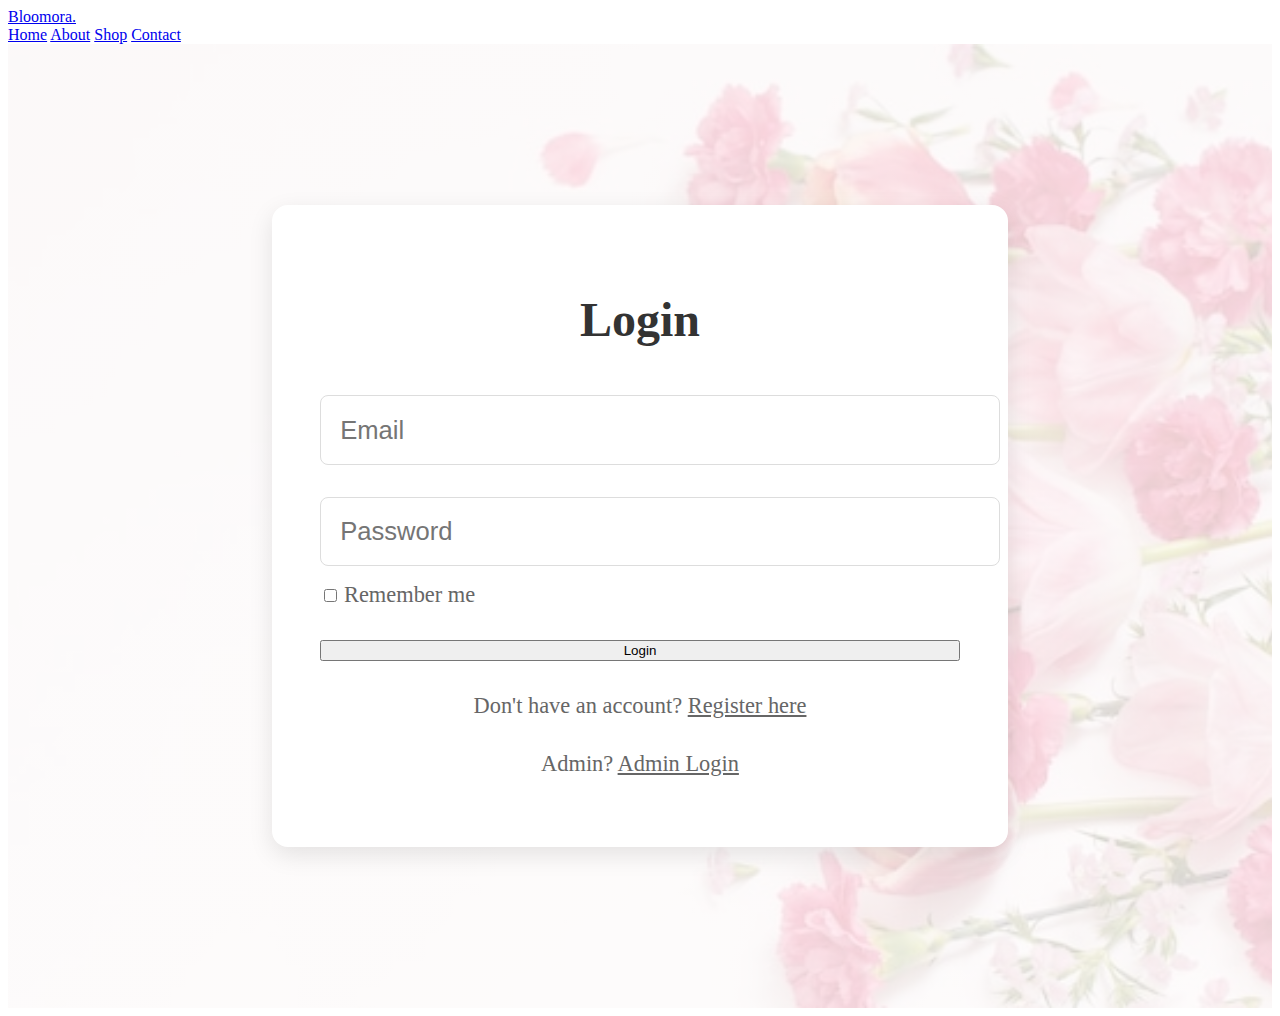
<file: login.html>
<!DOCTYPE html>
<html lang="en">
<head>
    <meta charset="UTF-8">
    <meta name="viewport" content="width=device-width, initial-scale=1.0">
    <title>Login - Bloomora</title>
    <link rel="icon" type="image/png" href="images/logo.png">
    <link rel="stylesheet" href="style.css">
    <link rel="stylesheet" href="https://cdnjs.cloudflare.com/ajax/libs/font-awesome/6.5.1/css/all.min.css">
    <style>
        .login-container {
            min-height: 100vh;
            display: flex;
            align-items: center;
            justify-content: center;
            background: linear-gradient(rgba(255,255,255,0.8), rgba(255,255,255,0.8)), url('images/home1.jpg');
            background-size: cover;
            background-position: center;
            padding: 2rem;
        }

        .login-form {
            background: white;
            padding: 3rem;
            border-radius: 1rem;
            box-shadow: 0 .5rem 1.5rem rgba(0,0,0,.1);
            width: 100%;
            max-width: 40rem;
        }

        .login-form h2 {
            text-align: center;
            color: #333;
            font-size: 3rem;
            margin-bottom: 2rem;
        }

        .login-form .box {
            width: 100%;
            padding: 1.2rem;
            margin: 1rem 0;
            font-size: 1.6rem;
            border: .1rem solid #ddd;
            border-radius: .5rem;
        }

        .login-form .box:focus {
            border-color: var(--pink);
        }

        .login-form .btn {
            width: 100%;
            margin-top: 2rem;
        }

        .login-form p {
            text-align: center;
            margin-top: 2rem;
            font-size: 1.4rem;
            color: #666;
        }

        .login-form a {
            color: var(--pink);
        }

        .error-message {
            color: #e74c3c;
            font-size: 1.4rem;
            margin-top: 0.5rem;
            display: none;
        }
    </style>
</head>
<body>
    <header>
        <a href="index.html" class="logo">Bloomora<span>.</span></a>
        <nav class="navbar">
            <a href="index.html#home">Home</a>
            <a href="index.html#about">About</a>
            <a href="index.html#shop">Shop</a>
            <a href="index.html#contact">Contact</a>
        </nav>
    </header>

    <section class="login-container">
        <div class="login-form">
            <h2>Login</h2>
            <form id="loginForm">
                <input type="email" placeholder="Email" class="box" id="email" required>
                <div class="error-message" id="emailError">Please enter a valid email</div>
                
                <input type="password" placeholder="Password" class="box" id="password" required>
                <div class="error-message" id="passwordError">Password must be at least 6 characters</div>
                
                <div class="remember">
                    <input type="checkbox" id="remember">
                    <label for="remember" style="font-size: 1.4rem; color: #666;">Remember me</label>
                </div>
                
                <input type="submit" value="Login" class="btn">
                
                <p>Don't have an account? <a href="register.html">Register here</a></p>
                <p>Admin? <a href="admin-login.html">Admin Login</a></p>
            </form>
        </div>
    </section>

    <script>
        document.getElementById('loginForm').addEventListener('submit', function(e) {
            e.preventDefault();
            
            const email = document.getElementById('email').value;
            const password = document.getElementById('password').value;
            let isValid = true;
            
            // Email validation
            const emailRegex = /^[^\s@]+@[^\s@]+\.[^\s@]+$/;
            if (!emailRegex.test(email)) {
                document.getElementById('emailError').style.display = 'block';
                isValid = false;
            } else {
                document.getElementById('emailError').style.display = 'none';
            }
            
            // Password validation
            if (password.length < 6) {
                document.getElementById('passwordError').style.display = 'block';
                isValid = false;
            } else {
                document.getElementById('passwordError').style.display = 'none';
            }
            
            if (isValid) {
                // In a real application, this would be an API call
                localStorage.setItem('isLoggedIn', 'true');
                localStorage.setItem('userEmail', email);
                alert('Login successful!');
                window.location.href = 'index.html';
            }
        });
    </script>
</body>
</html>
</file>
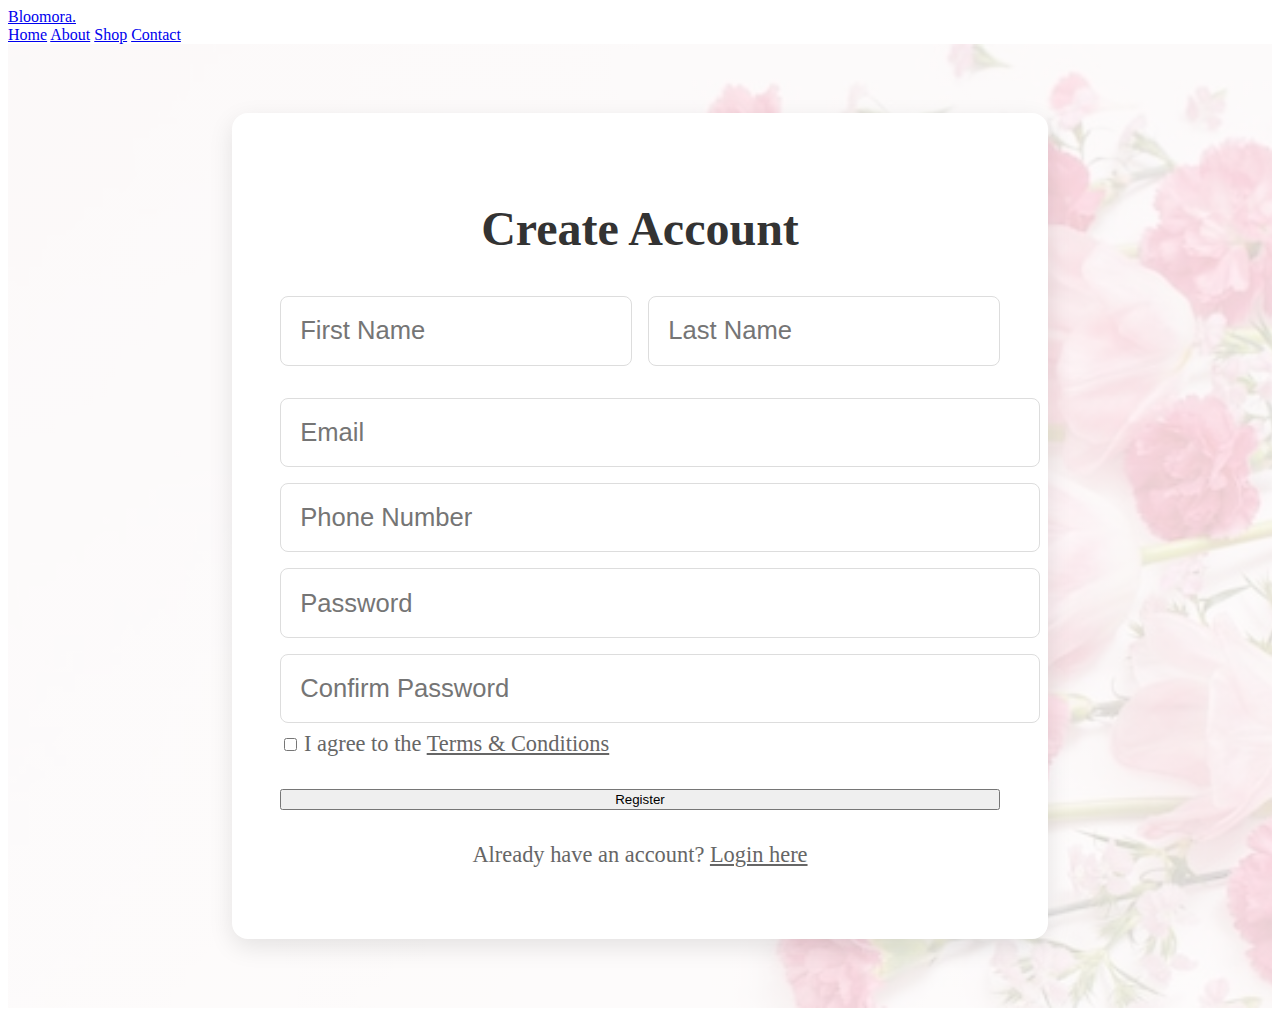
<file: register.html>
<!DOCTYPE html>
<html lang="en">
<head>
    <meta charset="UTF-8">
    <meta name="viewport" content="width=device-width, initial-scale=1.0">
    <title>Register - Bloomora</title>
    <link rel="icon" type="image/png" href="images/logo.png">
    <link rel="stylesheet" href="style.css">
    <link rel="stylesheet" href="https://cdnjs.cloudflare.com/ajax/libs/font-awesome/6.5.1/css/all.min.css">
    <style>
        .register-container {
            min-height: 100vh;
            display: flex;
            align-items: center;
            justify-content: center;
            background: linear-gradient(rgba(255,255,255,0.8), rgba(255,255,255,0.8)), url('images/home1.jpg');
            background-size: cover;
            background-position: center;
            padding: 2rem;
        }

        .register-form {
            background: white;
            padding: 3rem;
            border-radius: 1rem;
            box-shadow: 0 .5rem 1.5rem rgba(0,0,0,.1);
            width: 100%;
            max-width: 45rem;
        }

        .register-form h2 {
            text-align: center;
            color: #333;
            font-size: 3rem;
            margin-bottom: 2rem;
        }

        .form-row {
            display: flex;
            gap: 1rem;
            margin-bottom: 1rem;
        }

        .form-row .box {
            flex: 1;
        }

        .register-form .box {
            width: 100%;
            padding: 1.2rem;
            margin: 0.5rem 0;
            font-size: 1.6rem;
            border: .1rem solid #ddd;
            border-radius: .5rem;
        }

        .register-form .box:focus {
            border-color: var(--pink);
        }

        .register-form .btn {
            width: 100%;
            margin-top: 2rem;
        }

        .register-form p {
            text-align: center;
            margin-top: 2rem;
            font-size: 1.4rem;
            color: #666;
        }

        .register-form a {
            color: var(--pink);
        }

        .error-message {
            color: #e74c3c;
            font-size: 1.4rem;
            margin-top: 0.5rem;
            display: none;
        }
    </style>
</head>
<body>
    <header>
        <a href="index.html" class="logo">Bloomora<span>.</span></a>
        <nav class="navbar">
            <a href="index.html#home">Home</a>
            <a href="index.html#about">About</a>
            <a href="index.html#shop">Shop</a>
            <a href="index.html#contact">Contact</a>
        </nav>
    </header>

    <section class="register-container">
        <div class="register-form">
            <h2>Create Account</h2>
            <form id="registerForm">
                <div class="form-row">
                    <input type="text" placeholder="First Name" class="box" id="firstName" required>
                    <input type="text" placeholder="Last Name" class="box" id="lastName" required>
                </div>
                
                <input type="email" placeholder="Email" class="box" id="email" required>
                <div class="error-message" id="emailError">Please enter a valid email</div>
                
                <input type="tel" placeholder="Phone Number" class="box" id="phone" required>
                <div class="error-message" id="phoneError">Please enter a valid phone number</div>
                
                <input type="password" placeholder="Password" class="box" id="password" required>
                <div class="error-message" id="passwordError">Password must be at least 6 characters</div>
                
                <input type="password" placeholder="Confirm Password" class="box" id="confirmPassword" required>
                <div class="error-message" id="confirmPasswordError">Passwords do not match</div>
                
                <div class="terms">
                    <input type="checkbox" id="terms" required>
                    <label for="terms" style="font-size: 1.4rem; color: #666;">
                        I agree to the <a href="#">Terms & Conditions</a>
                    </label>
                </div>
                
                <input type="submit" value="Register" class="btn">
                
                <p>Already have an account? <a href="login.html">Login here</a></p>
            </form>
        </div>
    </section>

    <script>
        document.getElementById('registerForm').addEventListener('submit', function(e) {
            e.preventDefault();
            
            const email = document.getElementById('email').value;
            const phone = document.getElementById('phone').value;
            const password = document.getElementById('password').value;
            const confirmPassword = document.getElementById('confirmPassword').value;
            let isValid = true;
            
            // Email validation
            const emailRegex = /^[^\s@]+@[^\s@]+\.[^\s@]+$/;
            if (!emailRegex.test(email)) {
                document.getElementById('emailError').style.display = 'block';
                isValid = false;
            } else {
                document.getElementById('emailError').style.display = 'none';
            }
            
            // Phone validation
            const phoneRegex = /^[0-9]{10}$/;
            if (!phoneRegex.test(phone)) {
                document.getElementById('phoneError').style.display = 'block';
                isValid = false;
            } else {
                document.getElementById('phoneError').style.display = 'none';
            }
            
            // Password validation
            if (password.length < 6) {
                document.getElementById('passwordError').style.display = 'block';
                isValid = false;
            } else {
                document.getElementById('passwordError').style.display = 'none';
            }
            
            // Confirm password validation
            if (password !== confirmPassword) {
                document.getElementById('confirmPasswordError').style.display = 'block';
                isValid = false;
            } else {
                document.getElementById('confirmPasswordError').style.display = 'none';
            }
            
            if (isValid) {
                // Save user data (in real app, this would be sent to server)
                const userData = {
                    firstName: document.getElementById('firstName').value,
                    lastName: document.getElementById('lastName').value,
                    email: email,
                    phone: phone,
                    password: password
                };
                
                localStorage.setItem('userData', JSON.stringify(userData));
                localStorage.setItem('isLoggedIn', 'true');
                alert('Registration successful! Please login.');
                window.location.href = 'login.html';
            }
        });
    </script>
</body>
</html>
</file>
<file: style.css>

</file>
